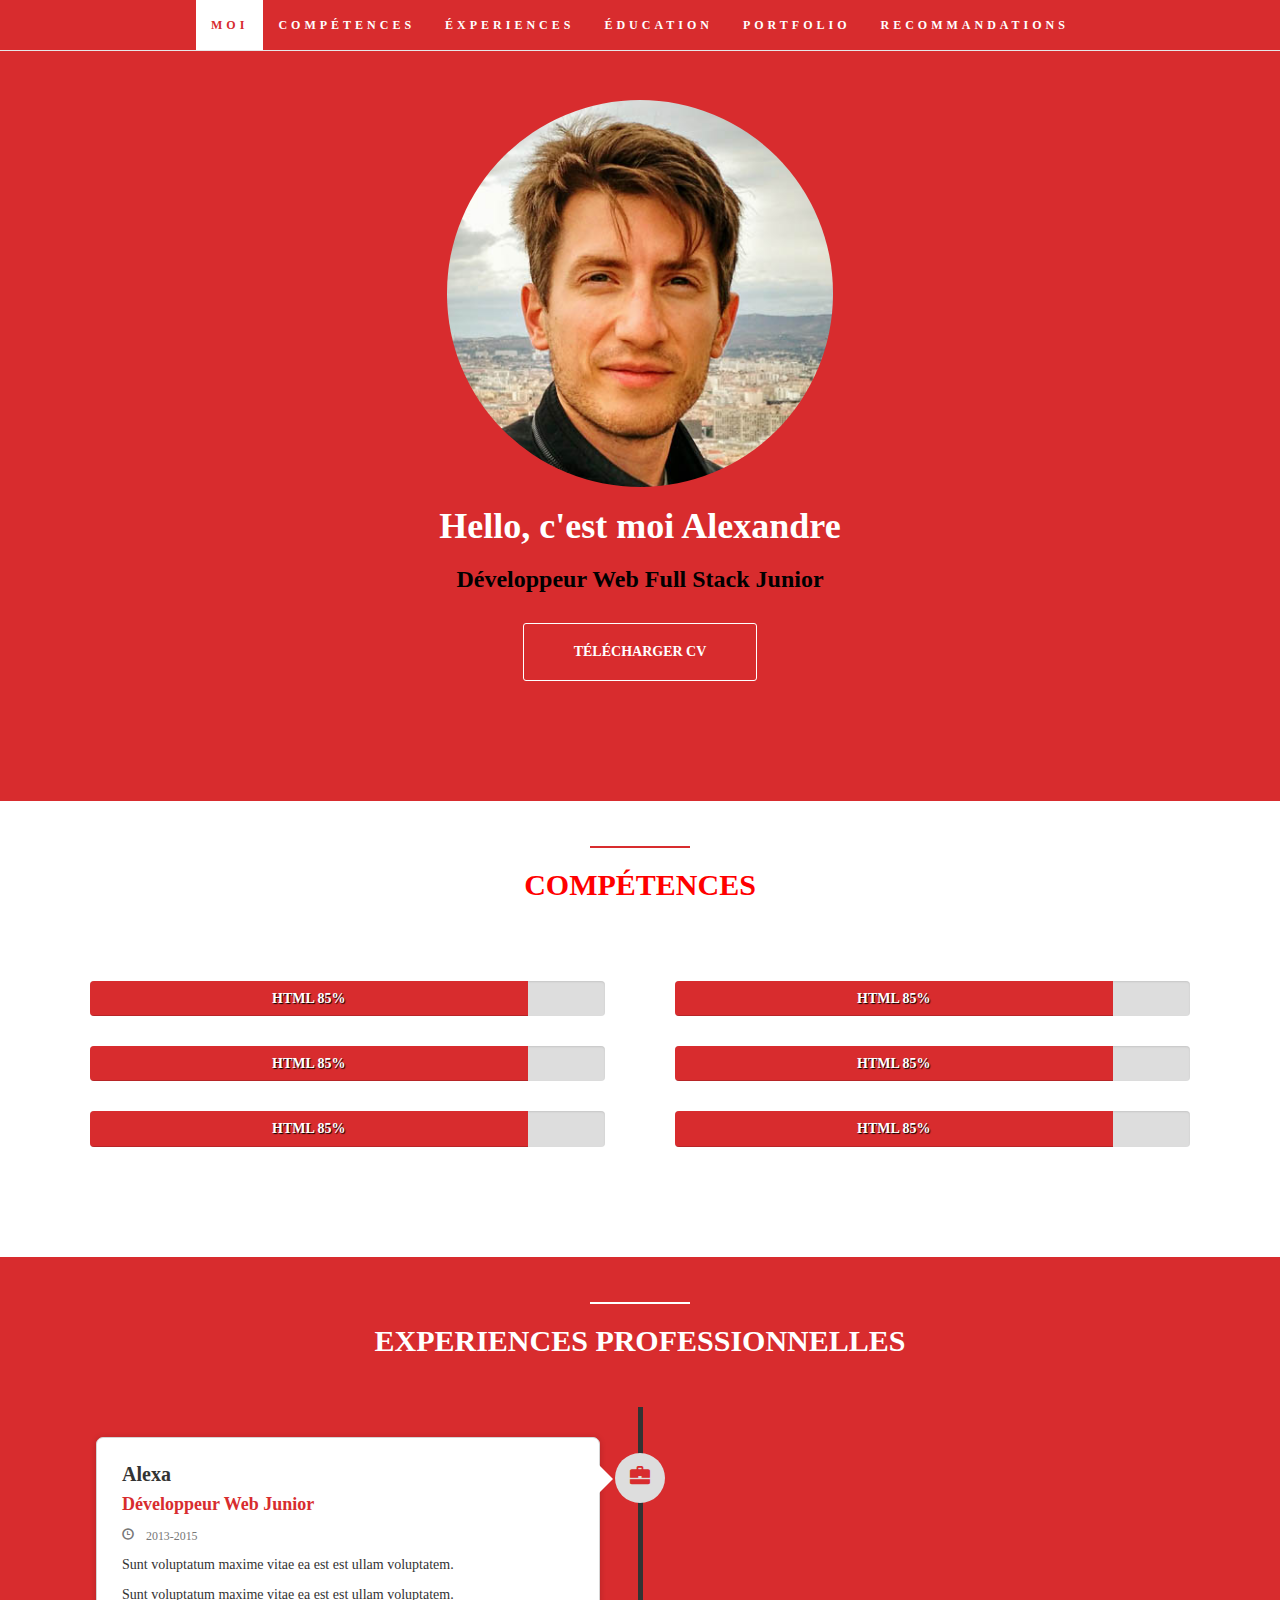
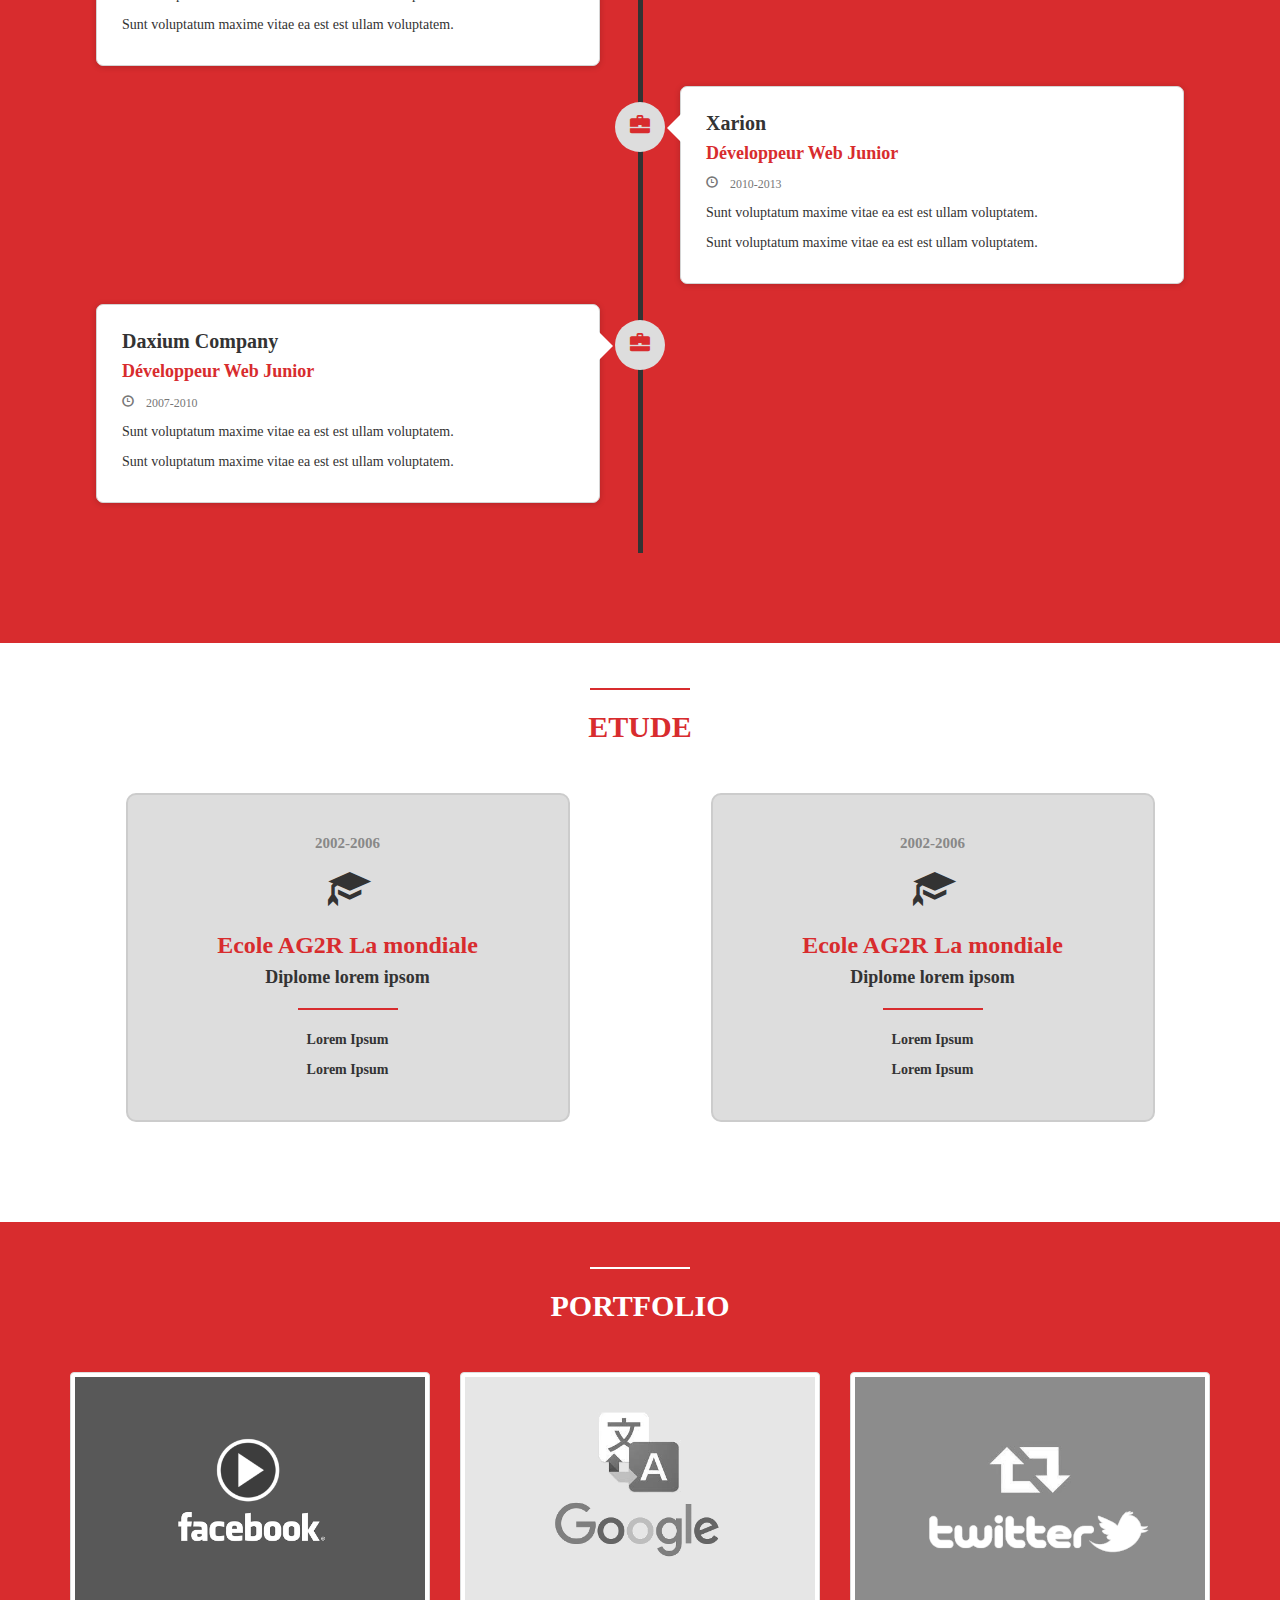
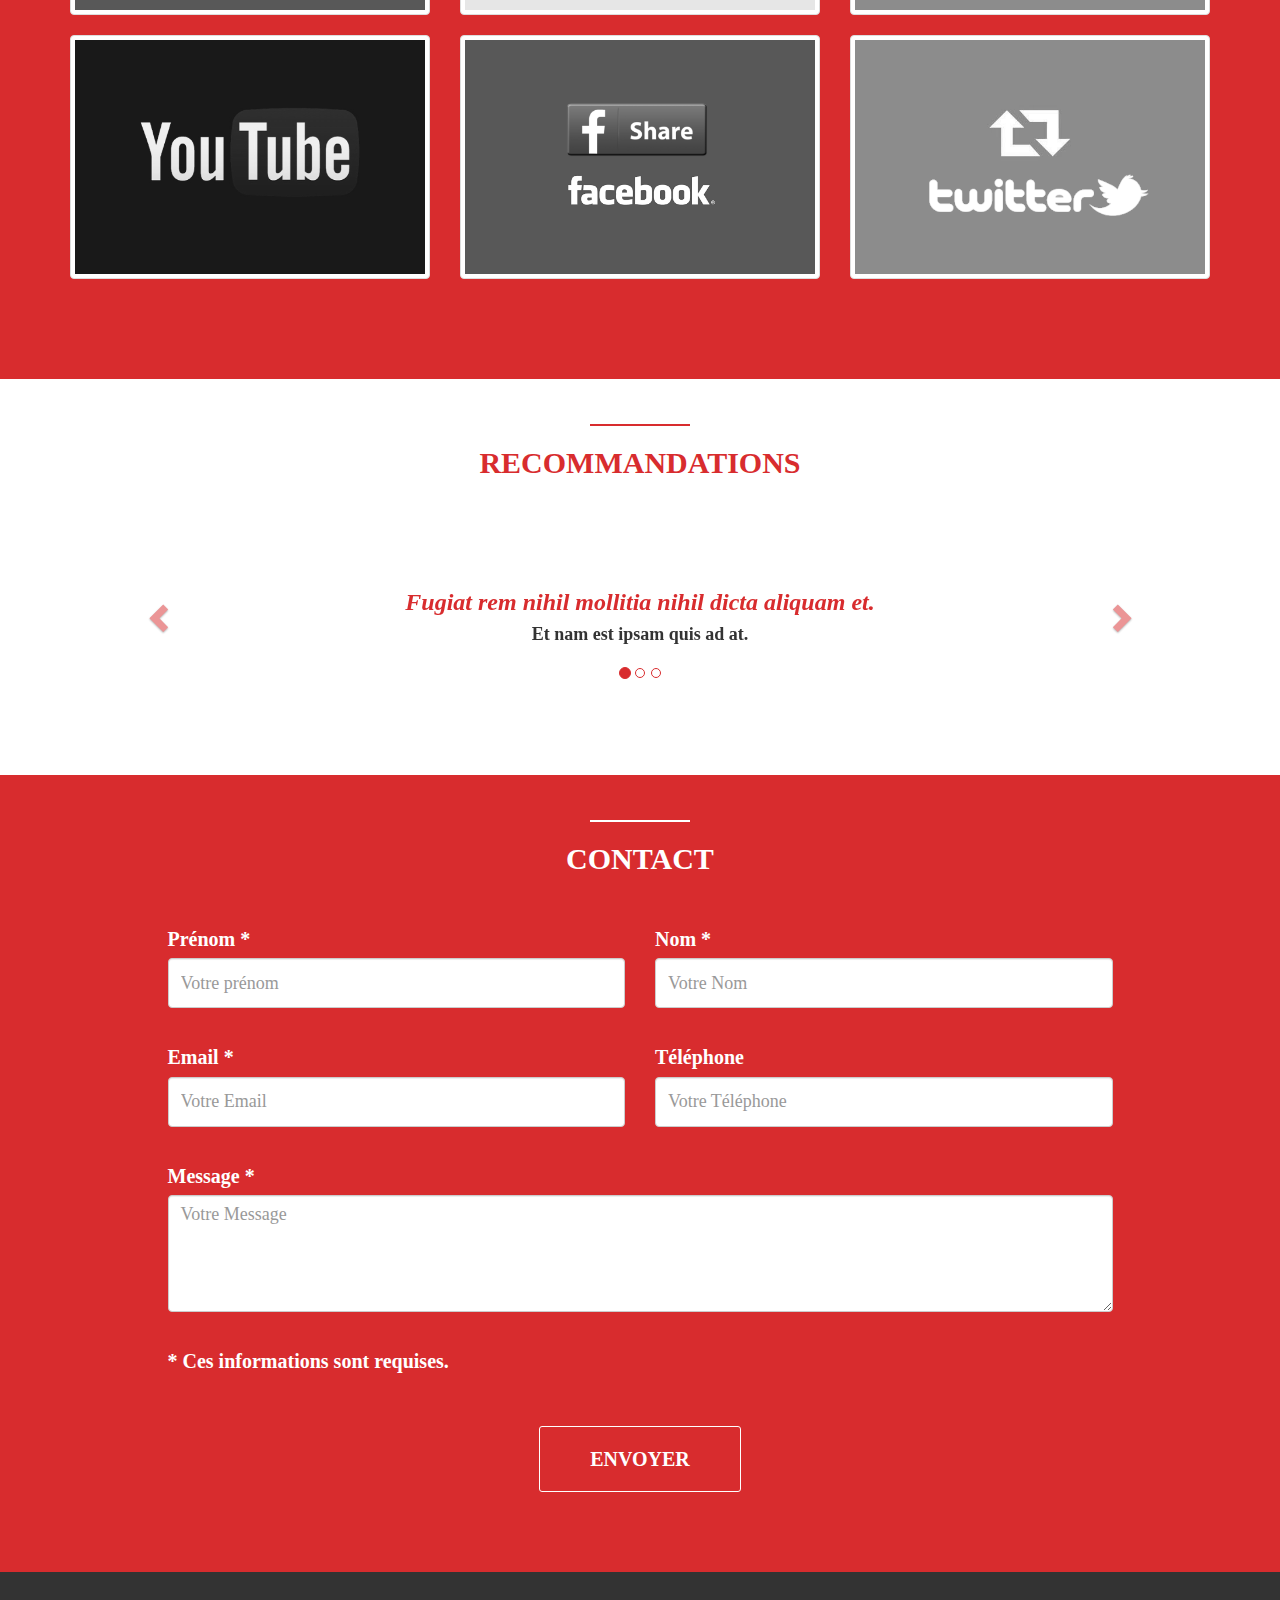
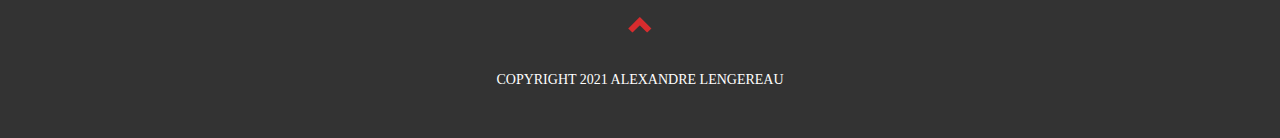
<file: BootstrapCV+PHPcontact/index.html>
<!DOCTYPE html>
<html lang="en">

<head>
    <meta charset="UTF-8">
    <meta http-equiv="X-UA-Compatible" content="IE=edge">
    <meta name="viewport" content="width=device-width, initial-scale=1.0">

    <link rel="stylesheet" href="https://maxcdn.bootstrapcdn.com/bootstrap/3.3.7/css/bootstrap.min.css">
    <script src="https://ajax.googleapis.com/ajax/libs/jquery/3.2.1/jquery.min.js"></script>
    <script src="https://maxcdn.bootstrapcdn.com/bootstrap/3.3.7/js/bootstrap.min.js"></script>
    <script src="js/script.js"></script>

    <link rel="stylesheet" href="css/style.css">
    <link rel="preconnect" href="https://fonts.gstatic.com">
    <link href="https://fonts.googleapis.com/css2?family=Lato&display=swap" rel="stylesheet">
    <title>CV Alexandre Lengereau</title>
</head>
<body data-spy="scroll" data-target=".navbar" data-offsert="60">
        <nav class="navbar navbar-default navbar-fixed-top">
            <div class="container">
                <div class="navbar-header">
                    <button class="navbar-toggle" type="button" data-toggle="collapse" data-target="#myNavbar">
                        <span class="icon-bar"></span>
                        <span class="icon-bar"></span>
                        <span class="icon-bar"></span>
                    </button>
                </div>
                <div class="collapse navbar-collapse" id="myNavbar">
                    <ul class="nav navbar-nav">
                        <li><a href="#about">Moi</a></li>
                        <li><a href="#skills">Compétences</a></li>
                        <li><a href="#experience">Éxperiences</a></li>
                        <li><a href="#education">Éducation</a></li>
                        <li><a href="#portfolio">Portfolio</a></li>
                        <li><a href="#recommandations">Recommandations</a></li>
                    </ul>
                </div>
            </div>
    </nav>


    <section id="about" class="container-fluid">
        <div class="col-xs-8 col-md-4 profile-picture"><img src="images/me.jpg" alt="Alexandre Lengereau"
                class="img-circle"></div>

        <div class="heading">
            <h1>Hello, c'est moi Alexandre</h1>
            <h3>Développeur Web Full Stack Junior</h3>
            <a href="docs/CV_Alexandre_Lengereau.pdf" class="button1">Télécharger CV</a>
        </div>
    </section>

    <section id="skills">
        <div class="red-divider"></div>
        <div class="heading">
            <h2>Compétences</h2>
        </div>
        <div class="container">
            <div class="row">
                <div class="col-md-6">
                    <div class="progress">
                        <div class="progress-bar" role="progressbar" aria-valuenow="85" aria-valuemin="0"
                            aria-valuemax="100" style="width:85%;">
                            <h5>HTML 85%</h5>
                        </div>
                    </div>
                    <div class="progress">
                        <div class="progress-bar" role="progressbar" aria-valuenow="85" aria-valuemin="0"
                            aria-valuemax="100" style="width:85%;">
                            <h5>HTML 85%</h5>
                        </div>
                    </div>
                    <div class="progress">
                        <div class="progress-bar" role="progressbar" aria-valuenow="85" aria-valuemin="0"
                            aria-valuemax="100" style="width:85%;">
                            <h5>HTML 85%</h5>
                        </div>
                    </div>
                </div>
                <div class="col-md-6">
                    <div class="progress">
                        <div class="progress-bar" role="progressbar" aria-valuenow="85" aria-valuemin="0"
                            aria-valuemax="100" style="width:85%;">
                            <h5>HTML 85%</h5>
                        </div>
                    </div>
                    <div class="progress">
                        <div class="progress-bar" role="progressbar" aria-valuenow="85" aria-valuemin="0"
                            aria-valuemax="100" style="width:85%;">
                            <h5>HTML 85%</h5>
                        </div>
                    </div>
                    <div class="progress">
                        <div class="progress-bar" role="progressbar" aria-valuenow="85" aria-valuemin="0"
                            aria-valuemax="100" style="width:85%;">
                            <h5>HTML 85%</h5>
                        </div>
                    </div>
                </div>
            </div>
    </section>

    <section id="experience">
        <div class="container">
            <div class="white-divider"></div>
            <div class="heading">
                <h2>Experiences Professionnelles</h2>
            </div>
            <ul class="timeline">
                <li>
                    <div class="timeline-badge"><span class="glyphicon glyphicon-briefcase"></span></div>

                    <div class="timeline-panel-container">
                        <div class="timeline-panel">
                            <div class="timeline-heading">
                                <h3>Alexa</h3>
                                <h4>Développeur Web Junior</h4>
                                <p class="text-muted"><small class="glyphicon glyphicon-time"> 2013-2015</small></p>
                            </div>
                            <div class="timeline-body">
                                <p>Sunt voluptatum maxime vitae ea est est ullam voluptatem.</p>
                                <p>Sunt voluptatum maxime vitae ea est est ullam voluptatem.</p>
                                <p>Sunt voluptatum maxime vitae ea est est ullam voluptatem.</p>
                            </div>
                        </div>
                    </div>
                </li>
                <li>
                    <div class="timeline-badge"><span class="glyphicon glyphicon-briefcase"></span></div>
                    <div class="timeline-panel-container-inverted">
                        <div class="timeline-panel">
                            <div class="timeline-heading">
                                <h3>Xarion</h3>
                                <h4>Développeur Web Junior</h4>
                                <p class="text-muted"><small class="glyphicon glyphicon-time"> 2010-2013</small></p>
                            </div>
                            <div class="timeline-body">
                                <p>Sunt voluptatum maxime vitae ea est est ullam voluptatem.</p>
                                <p>Sunt voluptatum maxime vitae ea est est ullam voluptatem.</p>
                            </div>
                        </div>
                    </div>
                </li>
                <li>
                    <div class="timeline-badge"><span class="glyphicon glyphicon-briefcase"></span></div>
                    <div class="timeline-panel-container">
                        <div class="timeline-panel">
                            <div class="timeline-heading">
                                <h3>Daxium Company</h3>
                                <h4>Développeur Web Junior</h4>
                                <p class="text-muted"><small class="glyphicon glyphicon-time"> 2007-2010</small></p>
                            </div>
                            <div class="timeline-body">
                                <p>Sunt voluptatum maxime vitae ea est est ullam voluptatem.</p>
                                <p>Sunt voluptatum maxime vitae ea est est ullam voluptatem.</p>
                            </div>
                        </div>
                    </div>
                </li>
            </ul>
        </div>
    </section>

    <section id="education">
        <div class="container">
            <div class="red-divider"></div>
            <div class="heading">
                <h2>Etude</h2>
            </div>
            <div class="row">
                <div class="col-sm-6">
                    <div class="education-block">
                        <h5>2002-2006</h5>
                        <span class="glyphicon glyphicon-education"></span>
                        <h3>Ecole AG2R La mondiale</h3>
                        <h4>Diplome lorem ipsom</h4>
                        <div class="red-divider"></div>
                        <p>Lorem Ipsum</p>
                        <p>Lorem Ipsum</p>
                    </div>
                </div>
                <div class="col-sm-6">
                    <div class="education-block">
                        <h5>2002-2006</h5>
                        <span class="glyphicon glyphicon-education"></span>
                        <h3>Ecole AG2R La mondiale</h3>
                        <h4>Diplome lorem ipsom</h4>
                        <div class="red-divider"></div>
                        <p>Lorem Ipsum</p>
                        <p>Lorem Ipsum</p>
                    </div>
                </div>
            </div>
        </div>
    </section>

    <section id="portfolio">
        <div class="container">
            <div class="white-divider"></div>
            <div class="heading">
            <h2>Portfolio</h2>
        </div>
        <div class="row">
            <div class="col-sm-4">
                <a href="" class="thumbnail" href="www.facebook.com" target="_blank"><img
                        src="images/facebook_video.png" alt=""></a>
            </div>
            <div class="col-sm-4">
                <a href="" class="thumbnail" href="www.facebook.com" target="_blank"><img
                        src="images/google_translate.png" alt=""></a>
            </div>
            <div class="col-sm-4">
                <a href="" class="thumbnail" href="www.facebook.com" target="_blank"><img
                        src="images/twitter_retweet.png" alt=""></a>
            </div>
        </div>
        <div class="row">
            <div class="col-sm-4">
                <a href="" class="thumbnail" href="www.facebook.com" target="_blank"><img src="images/youtube(1).png"
                        alt=""></a>
            </div>
            <div class="col-sm-4">
                <a href="" class="thumbnail" href="www.facebook.com" target="_blank"><img
                        src="images/facebook_share.png" alt=""></a>
            </div>
            <div class="col-sm-4">
                <a href="" class="thumbnail" href="www.facebook.com" target="_blank"><img
                        src="images/twitter_retweet.png" alt=""></a>
            </div>
        </div>
    </section>

    <section id="recommandations">
        <div class="container">
            <div class="red-divider"></div>
            <div class="heading">
                <h2>Recommandations</h2>
            </div>
            <div id="myCarousel" class="carousel slide text-center" data-ride="carousel">
                <ol class="carousel-indicators">
                    <li data-target="#myCarousel" data-slide-to="0" class="active"></li>
                    <li data-target="#myCarousel" data-slide-to="1"></li>
                    <li data-target="#myCarousel" data-slide-to="2"></li>
                </ol>
                <div class="carousel-inner" role="listbox">
                    <div class="item active">
                        <h3>Fugiat rem nihil mollitia nihil dicta aliquam et.</h3>
                        <h4>Et nam est ipsam quis ad at.</h4>
                    </div>
                    <div class="item">
                        <h3>Quia dolor quos qui.</h3>
                        <h4>Voluptatem debitis ut molestiae laudantium odit voluptatum et quas.</h4>
                    </div>
                    <div class="item">
                        <h3>Laudantium incidunt qui aliquam.</h3>
                        <h4>Voluptas ea recusandae impedit sed asperiores aut sunt velit non. Expedita quaerat impedit
                            facere. Et aut sequi sit consequuntur id.</h4>
                    </div>
                </div>
                <a class="left carousel-control" href="#myCarousel" data-slide="prev" role="button">
                    <span class="glyphicon glyphicon-chevron-left"></span>
                </a>
                <a class="right carousel-control" href="#myCarousel" data-slide="next" role="button">
                    <span class="glyphicon glyphicon-chevron-right"></span>
                </a>
            </div>
        </div>
    </section>

    <section id="contact">
        <div class="container">
            <div class="white-divider"></div>
            <div class="heading">
                <h2>Contact</h2>
            </div>
                
           <div class="row">
               <div class="col-lg-10 col-lg-offset-1">
                    <form id="contact-form" method="post" action="" role="form">
                        <div class="row">
                            <div class="col-md-6">
                                <label for="firstname">Prénom <span class="blue">*</label>
                                <input id="firstname" type="text" name="firstname" class="form-control" placeholder="Votre prénom">
                                <p class="comments"></p>
                            </div>
                            <div class="col-md-6">
                                <label for="name">Nom <span class="blue">*</label>
                                <input id="name" type="text" name="name" class="form-control" placeholder="Votre Nom">
                                <p class="comments"></p>
                            </div>
                            <div class="col-md-6">
                                <label for="email">Email <span class="blue">*</label>
                                <input id="email" type="text" name="email" class="form-control" placeholder="Votre Email">
                                <p class="comments"></p>
                            </div>
                            <div class="col-md-6">
                                <label for="phone">Téléphone</label>
                                <input id="phone" type="tel" name="phone" class="form-control" placeholder="Votre Téléphone">
                                <p class="comments"></p>
                            </div>
                            <div class="col-md-12">
                                <label for="message">Message <span class="blue">*</label>
                                <textarea id="message" name="message" class="form-control" placeholder="Votre Message" rows="4"></textarea>
                                <p class="comments"></p>
                            </div>
                            <div class="col-md-12">
                                <p class="blue"><strong>* Ces informations sont requises.</strong></p>
                            </div>
                            <div class="col-md-12">
                                <input type="submit" class="button1" value="Envoyer">
                            </div>    
                        </div>
                    </form>
                </div>
           </div>
        </div>
    </section>

    <footer class="text-center">
        <a href="#about">
            <span class="glyphicon glyphicon-chevron-up"></span>
        </a>
        <h5>COPYRIGHT 2021 ALEXANDRE LENGEREAU</h5>
    </footer>
</body>

</html>
</file>
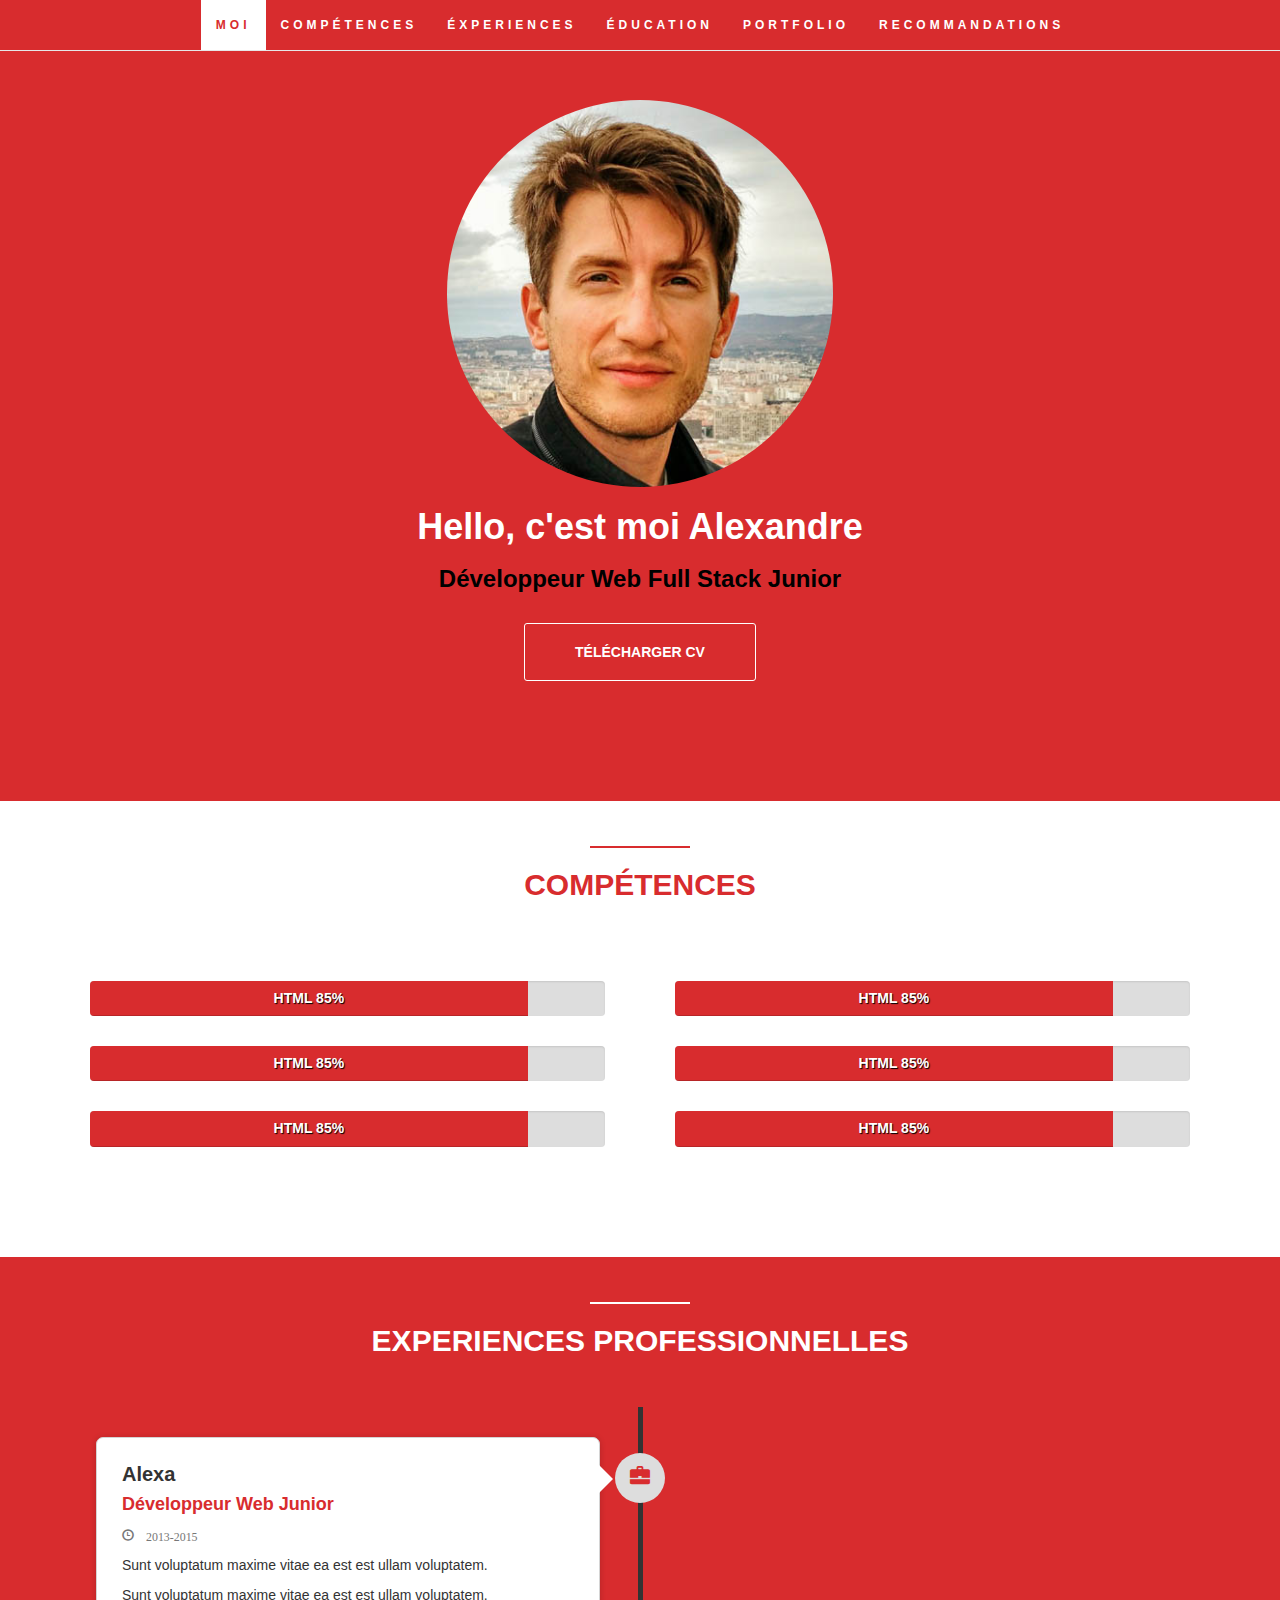
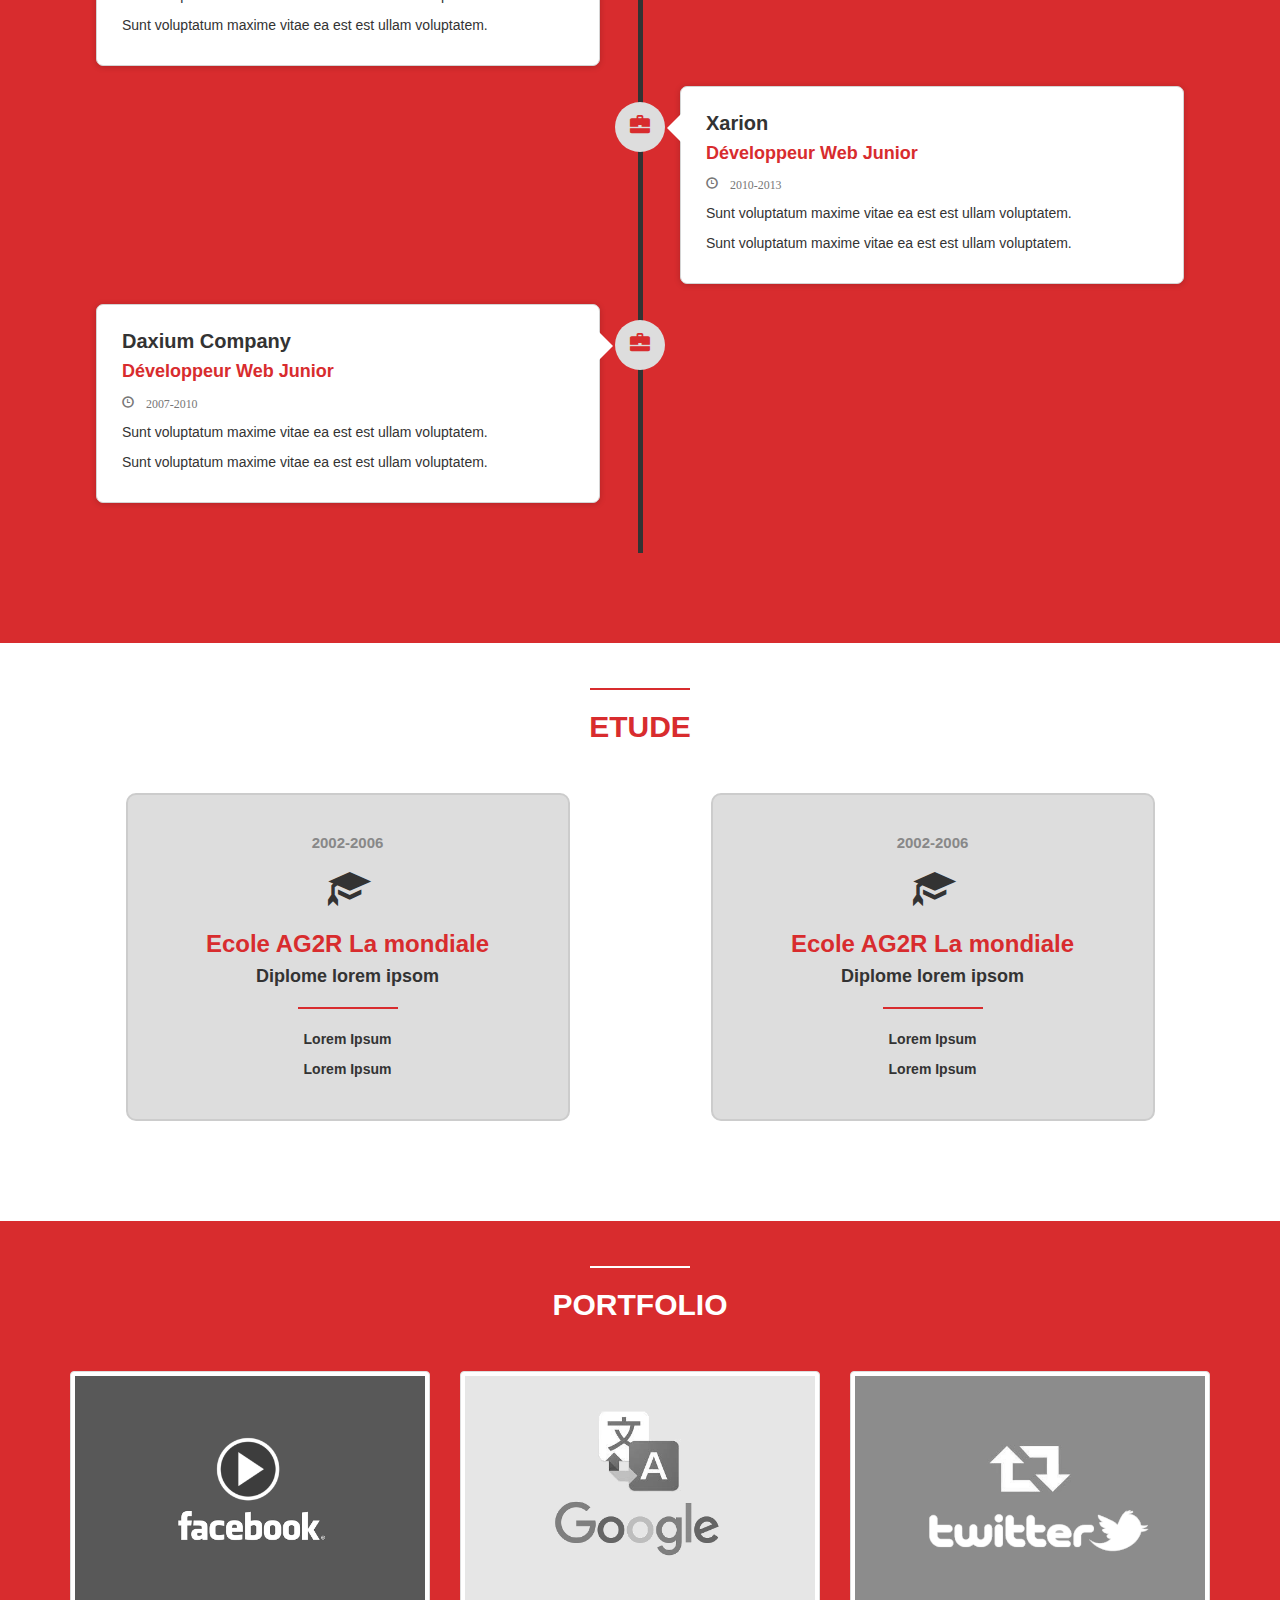
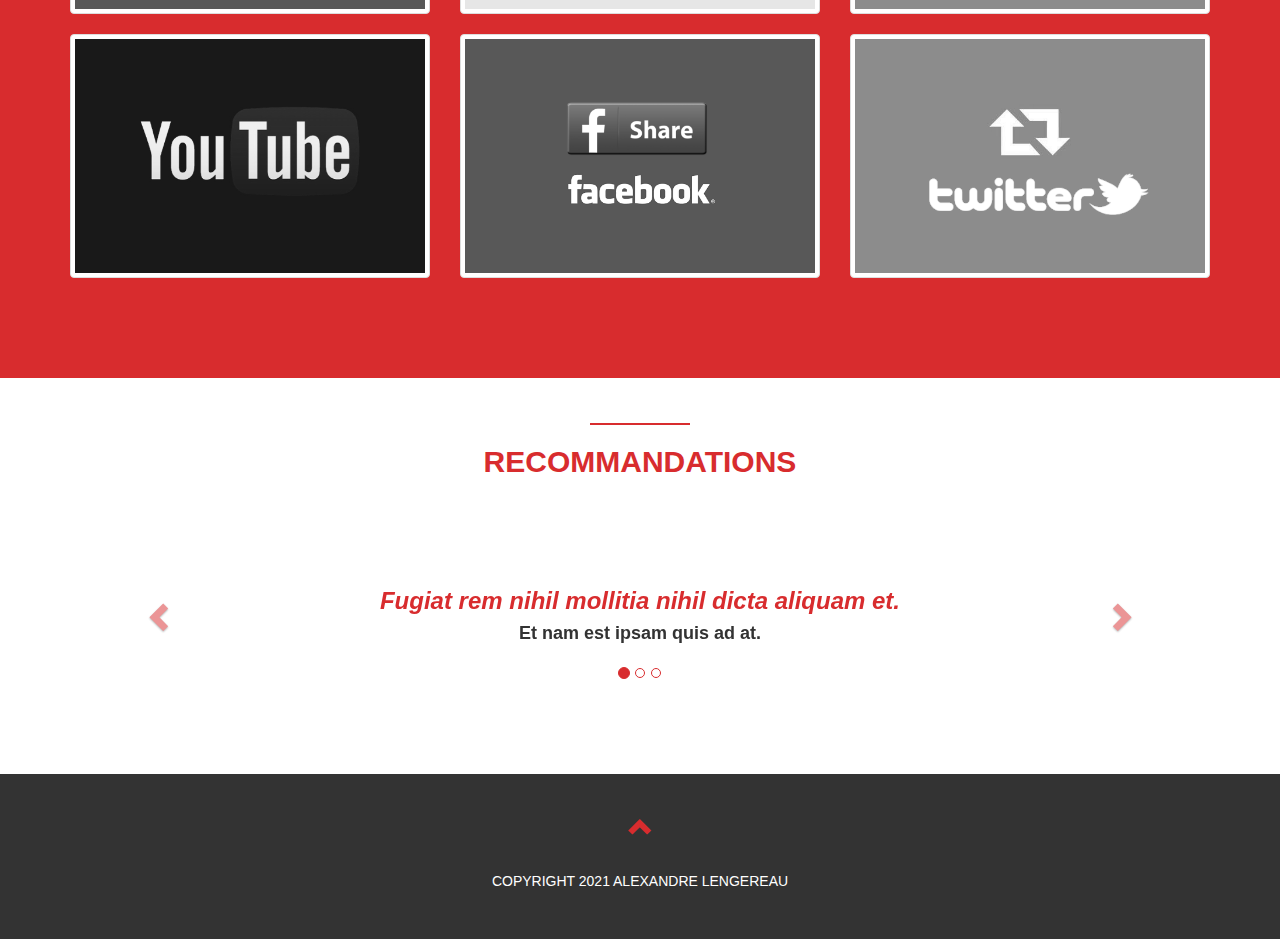
<file: BootstrapCV/index.html>
<!DOCTYPE html>
<html lang="en">

<head>
    <meta charset="UTF-8">
    <meta http-equiv="X-UA-Compatible" content="IE=edge">
    <meta name="viewport" content="width=device-width, initial-scale=1.0">

    <link rel="stylesheet" href="https://maxcdn.bootstrapcdn.com/bootstrap/3.3.7/css/bootstrap.min.css">
    <script src="https://ajax.googleapis.com/ajax/libs/jquery/3.2.1/jquery.min.js"></script>
    <script src="https://maxcdn.bootstrapcdn.com/bootstrap/3.3.7/js/bootstrap.min.js"></script>
    <script src="js/script.js"></script>

    <link rel="stylesheet" href="css/style.css">
    <link rel="preconnect" href="https://fonts.gstatic.com">
    <link href="https://fonts.googleapis.com/css2?family=Lato&display=swap" rel="stylesheet">
    <title>CV Alexandre Lengereau</title>
</head>
<body data-spy="scroll" data-target=".navbar" data-offsert="60">
        <nav class="navbar navbar-default navbar-fixed-top">
            <div class="container">
                <div class="navbar-header">
                    <button class="navbar-toggle" type="button" data-toggle="collapse" data-target="#myNavbar">
                        <span class="icon-bar"></span>
                        <span class="icon-bar"></span>
                        <span class="icon-bar"></span>
                    </button>
                </div>
                <div class="collapse navbar-collapse" id="myNavbar">
                    <ul class="nav navbar-nav">
                        <li><a href="#about">Moi</a></li>
                        <li><a href="#skills">Compétences</a></li>
                        <li><a href="#experience">Éxperiences</a></li>
                        <li><a href="#education">Éducation</a></li>
                        <li><a href="#portfolio">Portfolio</a></li>
                        <li><a href="#recommandations">Recommandations</a></li>
                    </ul>
                </div>
            </div>
    </nav>


    <section id="about" class="container-fluid">
        <div class="col-xs-8 col-md-4 profile-picture"><img src="images/me.jpg" alt="Alexandre Lengereau"
                class="img-circle"></div>

        <div class="heading">
            <h1>Hello, c'est moi Alexandre</h1>
            <h3>Développeur Web Full Stack Junior</h3>
            <a href="docs/CV_Alexandre_Lengereau.pdf" class="button1">Télécharger CV</a>
        </div>
    </section>

    <section id="skills">
        <div class="red-divider"></div>
        <div class="heading">
            <h2>Compétences</h2>
        </div>
        <div class="container">
            <div class="row">
                <div class="col-md-6">
                    <div class="progress">
                        <div class="progress-bar" role="progressbar" aria-valuenow="85" aria-valuemin="0"
                            aria-valuemax="100" style="width:85%;">
                            <h5>HTML 85%</h5>
                        </div>
                    </div>
                    <div class="progress">
                        <div class="progress-bar" role="progressbar" aria-valuenow="85" aria-valuemin="0"
                            aria-valuemax="100" style="width:85%;">
                            <h5>HTML 85%</h5>
                        </div>
                    </div>
                    <div class="progress">
                        <div class="progress-bar" role="progressbar" aria-valuenow="85" aria-valuemin="0"
                            aria-valuemax="100" style="width:85%;">
                            <h5>HTML 85%</h5>
                        </div>
                    </div>
                </div>
                <div class="col-md-6">
                    <div class="progress">
                        <div class="progress-bar" role="progressbar" aria-valuenow="85" aria-valuemin="0"
                            aria-valuemax="100" style="width:85%;">
                            <h5>HTML 85%</h5>
                        </div>
                    </div>
                    <div class="progress">
                        <div class="progress-bar" role="progressbar" aria-valuenow="85" aria-valuemin="0"
                            aria-valuemax="100" style="width:85%;">
                            <h5>HTML 85%</h5>
                        </div>
                    </div>
                    <div class="progress">
                        <div class="progress-bar" role="progressbar" aria-valuenow="85" aria-valuemin="0"
                            aria-valuemax="100" style="width:85%;">
                            <h5>HTML 85%</h5>
                        </div>
                    </div>
                </div>
            </div>
    </section>

    <section id="experience">
        <div class="container">
            <div class="white-divider"></div>
            <div class="heading">
                <h2>Experiences Professionnelles</h2>
            </div>
            <ul class="timeline">
                <li>
                    <div class="timeline-badge"><span class="glyphicon glyphicon-briefcase"></span></div>

                    <div class="timeline-panel-container">
                        <div class="timeline-panel">
                            <div class="timeline-heading">
                                <h3>Alexa</h3>
                                <h4>Développeur Web Junior</h4>
                                <p class="text-muted"><small class="glyphicon glyphicon-time"> 2013-2015</small></p>
                            </div>
                            <div class="timeline-body">
                                <p>Sunt voluptatum maxime vitae ea est est ullam voluptatem.</p>
                                <p>Sunt voluptatum maxime vitae ea est est ullam voluptatem.</p>
                                <p>Sunt voluptatum maxime vitae ea est est ullam voluptatem.</p>
                            </div>
                        </div>
                    </div>
                </li>
                <li>
                    <div class="timeline-badge"><span class="glyphicon glyphicon-briefcase"></span></div>
                    <div class="timeline-panel-container-inverted">
                        <div class="timeline-panel">
                            <div class="timeline-heading">
                                <h3>Xarion</h3>
                                <h4>Développeur Web Junior</h4>
                                <p class="text-muted"><small class="glyphicon glyphicon-time"> 2010-2013</small></p>
                            </div>
                            <div class="timeline-body">
                                <p>Sunt voluptatum maxime vitae ea est est ullam voluptatem.</p>
                                <p>Sunt voluptatum maxime vitae ea est est ullam voluptatem.</p>
                            </div>
                        </div>
                    </div>
                </li>
                <li>
                    <div class="timeline-badge"><span class="glyphicon glyphicon-briefcase"></span></div>
                    <div class="timeline-panel-container">
                        <div class="timeline-panel">
                            <div class="timeline-heading">
                                <h3>Daxium Company</h3>
                                <h4>Développeur Web Junior</h4>
                                <p class="text-muted"><small class="glyphicon glyphicon-time"> 2007-2010</small></p>
                            </div>
                            <div class="timeline-body">
                                <p>Sunt voluptatum maxime vitae ea est est ullam voluptatem.</p>
                                <p>Sunt voluptatum maxime vitae ea est est ullam voluptatem.</p>
                            </div>
                        </div>
                    </div>
                </li>
            </ul>
        </div>
    </section>

    <section id="education">
        <div class="container">
            <div class="red-divider"></div>
            <div class="heading">
                <h2>Etude</h2>
            </div>
            <div class="row">
                <div class="col-sm-6">
                    <div class="education-block">
                        <h5>2002-2006</h5>
                        <span class="glyphicon glyphicon-education"></span>
                        <h3>Ecole AG2R La mondiale</h3>
                        <h4>Diplome lorem ipsom</h4>
                        <div class="red-divider"></div>
                        <p>Lorem Ipsum</p>
                        <p>Lorem Ipsum</p>
                    </div>
                </div>
                <div class="col-sm-6">
                    <div class="education-block">
                        <h5>2002-2006</h5>
                        <span class="glyphicon glyphicon-education"></span>
                        <h3>Ecole AG2R La mondiale</h3>
                        <h4>Diplome lorem ipsom</h4>
                        <div class="red-divider"></div>
                        <p>Lorem Ipsum</p>
                        <p>Lorem Ipsum</p>
                    </div>
                </div>
            </div>
        </div>
    </section>

    <section id="portfolio">
        <div class="container">
            <div class="white-divider"></div>
            <div class="heading">
            <h2>Portfolio</h2>
        </div>
        <div class="row">
            <div class="col-sm-4">
                <a href="" class="thumbnail" href="www.facebook.com" target="_blank"><img
                        src="images/facebook_video.png" alt=""></a>
            </div>
            <div class="col-sm-4">
                <a href="" class="thumbnail" href="www.facebook.com" target="_blank"><img
                        src="images/google_translate.png" alt=""></a>
            </div>
            <div class="col-sm-4">
                <a href="" class="thumbnail" href="www.facebook.com" target="_blank"><img
                        src="images/twitter_retweet.png" alt=""></a>
            </div>
        </div>
        <div class="row">
            <div class="col-sm-4">
                <a href="" class="thumbnail" href="www.facebook.com" target="_blank"><img src="images/youtube(1).png"
                        alt=""></a>
            </div>
            <div class="col-sm-4">
                <a href="" class="thumbnail" href="www.facebook.com" target="_blank"><img
                        src="images/facebook_share.png" alt=""></a>
            </div>
            <div class="col-sm-4">
                <a href="" class="thumbnail" href="www.facebook.com" target="_blank"><img
                        src="images/twitter_retweet.png" alt=""></a>
            </div>
        </div>
    </section>

    <section id="recommandations">
        <div class="container">
            <div class="red-divider"></div>
            <div class="heading">
                <h2>Recommandations</h2>
            </div>
            <div id="myCarousel" class="carousel slide text-center" data-ride="carousel">
                <ol class="carousel-indicators">
                    <li data-target="#myCarousel" data-slide-to="0" class="active"></li>
                    <li data-target="#myCarousel" data-slide-to="1"></li>
                    <li data-target="#myCarousel" data-slide-to="2"></li>
                </ol>
                <div class="carousel-inner" role="listbox">
                    <div class="item active">
                        <h3>Fugiat rem nihil mollitia nihil dicta aliquam et.</h3>
                        <h4>Et nam est ipsam quis ad at.</h4>
                    </div>
                    <div class="item">
                        <h3>Quia dolor quos qui.</h3>
                        <h4>Voluptatem debitis ut molestiae laudantium odit voluptatum et quas.</h4>
                    </div>
                    <div class="item">
                        <h3>Laudantium incidunt qui aliquam.</h3>
                        <h4>Voluptas ea recusandae impedit sed asperiores aut sunt velit non. Expedita quaerat impedit
                            facere. Et aut sequi sit consequuntur id.</h4>
                    </div>
                </div>
                <a class="left carousel-control" href="#myCarousel" data-slide="prev" role="button">
                    <span class="glyphicon glyphicon-chevron-left"></span>
                </a>
                <a class="right carousel-control" href="#myCarousel" data-slide="next" role="button">
                    <span class="glyphicon glyphicon-chevron-right"></span>
                </a>
            </div>
        </div>
    </section>

    <footer class="text-center">
        <a href="#about">
            <span class="glyphicon glyphicon-chevron-up"></span>
        </a>
        <h5>COPYRIGHT 2021 ALEXANDRE LENGEREAU</h5>
    </footer>
</body>

</html>
</file>
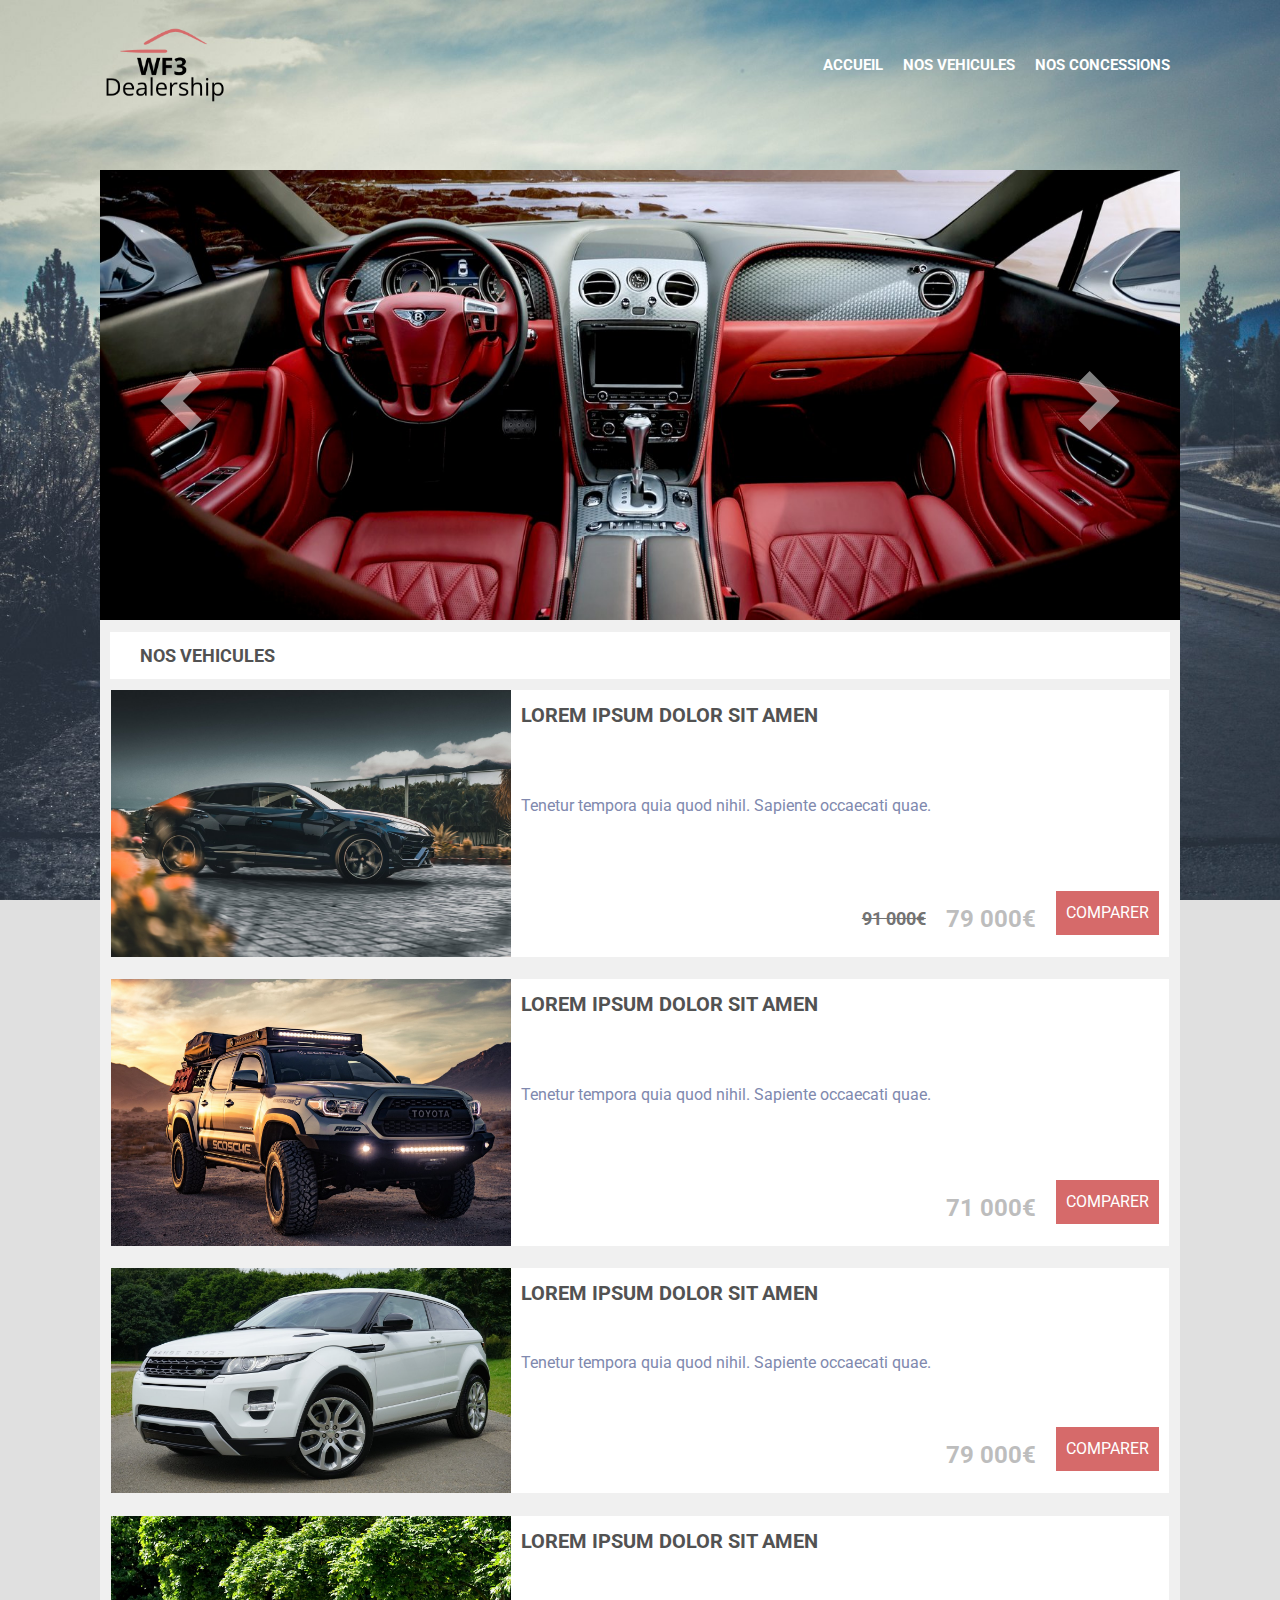
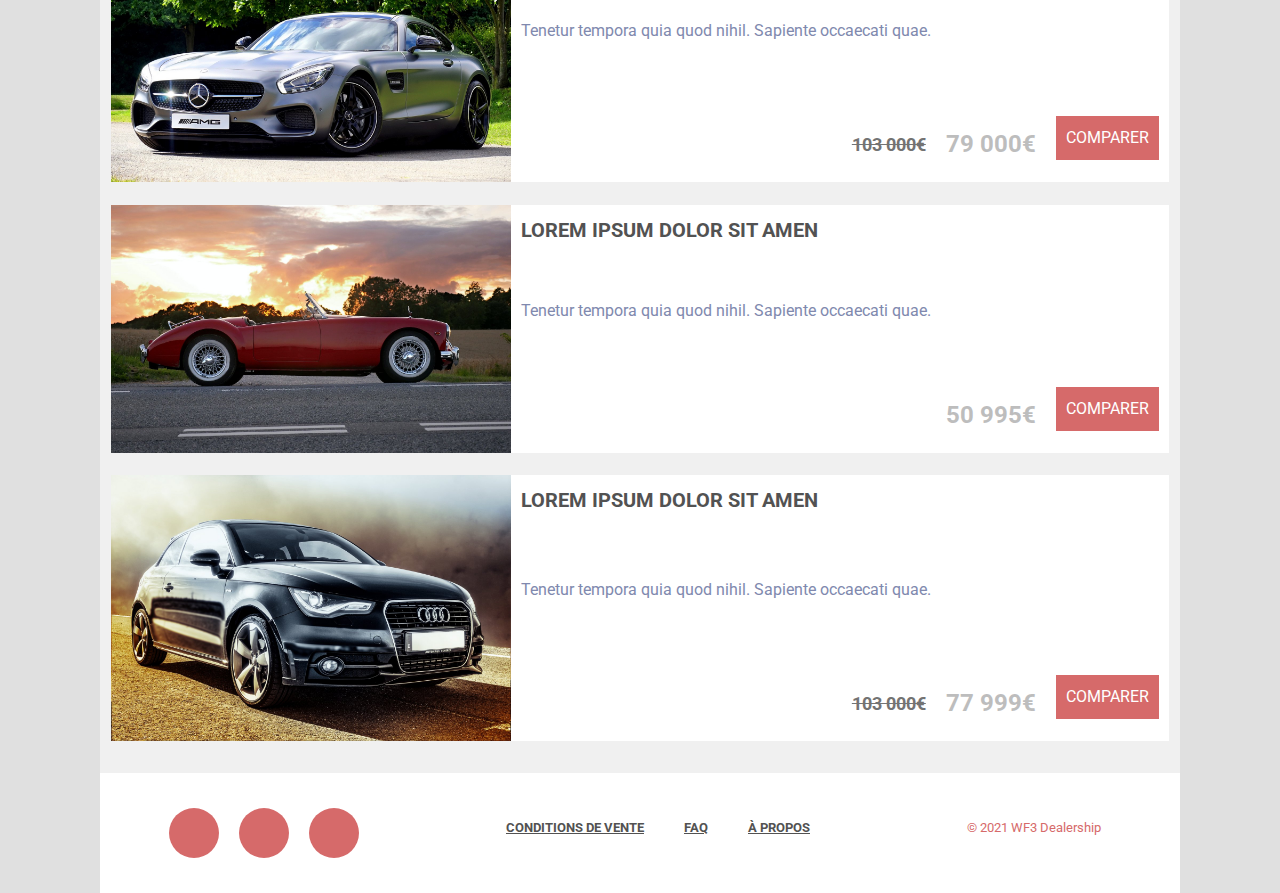
<file: Evaluation 4h FRONT intégration accueil voiture/index.html>
<!DOCTYPE html>
<html lang="en">

<head>
    <meta charset="UTF-8">
    <meta name="viewport" content="width=device-width, initial-scale=1.0">
    <title>Document</title>

    <!-- Favicon -->
    <link rel="icon" href="/images/ui/favicon.png" />

    <!-- CSS -->
    <link rel="stylesheet" href="css/main.css">
    <link rel="stylesheet" href="css/reset.css">

    <!-- FONT AWSOME -->
    <link rel="stylesheet" href="https://pro.fontawesome.com/releases/v5.10.0/css/all.css"
        integrity="sha384-AYmEC3Yw5cVb3ZcuHtOA93w35dYTsvhLPVnYs9eStHfGJvOvKxVfELGroGkvsg+p" crossorigin="anonymous" />
    <link
        href="https://fonts.googleapis.com/css2?family=Roboto:ital,wght@0,300;0,400;0,500;0,700;0,900;1,300;1,400;1,500;1,700;1,900&display=swap"
        rel="stylesheet">

    <!-- JS -->
    <!-- Bootstrap CSS -->
    <link rel="stylesheet" href="https://stackpath.bootstrapcdn.com/bootstrap/4.3.1/css/bootstrap.min.css"
        integrity="sha384-ggOyR0iXCbMQv3Xipma34MD+dH/1fQ784/j6cY/iJTQUOhcWr7x9JvoRxT2MZw1T" crossorigin="anonymous">

    <!-- Optional JavaScript -->
    <script src="https://code.jquery.com/jquery-3.3.1.slim.min.js"
        integrity="sha384-q8i/X+965DzO0rT7abK41JStQIAqVgRVzpbzo5smXKp4YfRvH+8abtTE1Pi6jizo" crossorigin="anonymous">
    </script>
    <script src="https://cdnjs.cloudflare.com/ajax/libs/popper.js/1.14.7/umd/popper.min.js"
        integrity="sha384-UO2eT0CpHqdSJQ6hJty5KVphtPhzWj9WO1clHTMGa3JDZwrnQq4sF86dIHNDz0W1" crossorigin="anonymous">
    </script>
    <script src="https://stackpath.bootstrapcdn.com/bootstrap/4.3.1/js/bootstrap.min.js"
        integrity="sha384-JjSmVgyd0p3pXB1rRibZUAYoIIy6OrQ6VrjIEaFf/nJGzIxFDsf4x0xIM+B07jRM" crossorigin="anonymous">
    </script>

    <script src="script/script.js"></script>
</head>

<body>
    <nav>
        <div class="header--top">
            <div class="logo"><img src="images/ui/brand-logo.png" alt="logo" /></div>
            <div class="menu-centre">
                <a class="link-menu" href="#"> ACCUEIL</a>
                <a class="link-menu" href="#"> NOS VEHICULES</a>
                <a class="link-menu" href="#"> NOS CONCESSIONS</a>
            </div>
        </div>
    </nav>



    <div class="main">

        <!-- SLIDER -->

        <!--  V2 BOOTSTRAP -->

        <div class="container--slider">
            <div class="banner--flexbox">
                <div id="carouselExampleIndicators" class="carousel slide" data-ride="carousel">
                    <div class="carousel-inner" role="listbox">
                        <div class="carousel-item active">
                            <img class="banner--center" src="images/ui/banner-slider/1.jpg"
                                data-src="holder.js/900x400?theme=social" alt="First slide">
                        </div>
                        <div class="carousel-item">
                            <img class="banner--center" src="images/ui/banner-slider/2.jpg"
                                data-src="holder.js/900x400?theme=industrial" alt="Second slide">
                        </div>
                        <div class="carousel-item">
                            <img class="banner--center" src="images/ui/banner-slider/3.jpg"
                                data-src="holder.js/900x400?theme=industrial" alt="Second slide">
                        </div>
                    </div>
                    <a class="carousel-control-prev" href="#carouselExampleIndicators" role="button" data-slide="prev">
                        <span class="carousel-control-prev-icon carousel-control-icon" aria-hidden="true"></span>
                        <span class="sr-only">Previous</span>
                    </a>
                    <a class="carousel-control-next" href="#carouselExampleIndicators" role="button" data-slide="next">
                        <span class="carousel-control-next-icon carousel-control-icon" aria-hidden="true"></span>
                        <span class="sr-only">Next</span>
                    </a>
                </div>
            </div>
        </div>

        <!-- TITRE -->

        <div class="liste--produit--background">
            <span class="liste--produit">NOS VEHICULES</span>
        </div>

        <div class="grid--product">
            <div class="product--content">
                <!-- IMAGE 1 -->

                <div class="child--product--content">
                    <img class="product--images" src="images/products/1.jpg" alt="4x4">
                    <div class="title_and_description">
                        <div class="title--product--content">LOREM IPSUM DOLOR SIT AMEN</div>
                        <div class="description--product--content">Tenetur tempora quia quod nihil. Sapiente occaecati
                            quae.
                        </div>
                        <div class="price__and__basket">
                            <div class="price__strike"><s>91 000€</s></div>
                            <div class="price"> 79 000€</div>
                            <a href="#">
                                <div class="add--basket"><i class="fas fa-plus"></i> COMPARER</div>
                            </a>
                        </div>
                    </div>
                </div>
                <!-- IMAGE 2 -->
                <div class="child--product--content">
                    <img class="product--images" src="images/products/2.jpg" alt="4x4">
                    <div class="title_and_description">
                        <div class="title--product--content">LOREM IPSUM DOLOR SIT AMEN</div>
                        <div class="description--product--content">Tenetur tempora quia quod nihil. Sapiente occaecati
                            quae.
                        </div>
                        <div class="price__and__basket">
                            <div class="price">71 000€</div>
                            <a href="#">
                                <div class="add--basket"><i class="fas fa-plus"></i> COMPARER</div>
                            </a>
                        </div>
                    </div>
                </div>
                <!-- IMAGE 3 -->
                <div class="child--product--content">
                    <img class="product--images" src="images/products/3.jpg" alt="4x4">
                    <div class="title_and_description">
                        <div class="title--product--content">LOREM IPSUM DOLOR SIT AMEN</div>
                        <div class="description--product--content">Tenetur tempora quia quod nihil. Sapiente occaecati
                            quae.
                        </div>
                        <div class="price__and__basket">
                            <div class="price">79 000€</div>
                            <a href="#">
                                <div class="add--basket"><i class="fas fa-plus"></i> COMPARER</div>
                            </a>
                        </div>
                    </div>
                </div>
                <!-- IMAGE 4 -->
                <div class="child--product--content">
                    <img class="product--images" src="images/products/4.jpg" alt="4x4">
                    <div class="title_and_description">
                        <div class="title--product--content">LOREM IPSUM DOLOR SIT AMEN</div>
                        <div class="description--product--content">Tenetur tempora quia quod nihil. Sapiente occaecati
                            quae.
                        </div>
                        <div class="price__and__basket">
                            <div class="price__strike"><s>103 000€</s></div>
                            <div class="price">79 000€</div>
                            <a href="#">
                                <div class="add--basket"><i class="fas fa-plus"></i> COMPARER</div>
                            </a>
                        </div>
                    </div>
                </div>
                <!-- IMAGE 5 -->
                <div class="child--product--content">
                    <img class="product--images" src="images/products/5.jpg" alt="4x4">
                    <div class="title_and_description">
                        <div class="title--product--content">LOREM IPSUM DOLOR SIT AMEN</div>
                        <div class="description--product--content">Tenetur tempora quia quod nihil. Sapiente occaecati
                            quae.
                        </div>
                        <div class="price__and__basket">
                            <div class="price">50 995€</div>
                            <a href="#">
                                <div class="add--basket"><i class="fas fa-plus"></i> COMPARER</div>
                            </a>
                        </div>
                    </div>
                </div>
                <!-- IMAGE 6 -->
                <div class="child--product--content">
                    <img class="product--images" src="images/products/6.jpg" alt="4x4">
                    <div class="title_and_description">
                        <div class="title--product--content">LOREM IPSUM DOLOR SIT AMEN</div>
                        <div class="description--product--content">Tenetur tempora quia quod nihil. Sapiente occaecati
                            quae.
                        </div>
                        <div class="price__and__basket">
                            <div class="price__strike"><s>103 000€</s></div>
                            <div class="price">77 999€</div>
                            <a href="#">
                                <div class="add--basket"><i class="fas fa-plus"></i> COMPARER</div>
                            </a>
                        </div>
                    </div>
                </div>
                <!-- FIN IMAGE  -->

            </div>
        </div>
    </div>

    <footer>
        <div class="footer1">
            <div class="footer--icon">
                <a href="#">
                    <div class="footer--icon--icon"><i class="fab fa-facebook"></i></div>
                </a>
                <a href="#">
                    <div class="footer--icon--icon"><i class="fab fa-instagram"></i></div>
                </a>
                <a href="#">
                    <div class="footer--icon--icon"><i class="fab fa-twitter"></i></div>
                </a>
            </div>

            <div class="footer--link">
                <a href="#">
                    <div class="footer--link--footer">CONDITIONS DE VENTE</div>
                </a>
                <a href="#">
                    <div class="footer--link--footer">FAQ</div>
                </a>
                <a href="#">
                    <div class="footer--link--footer">À PROPOS</div>
                </a>
            </div>

            <div class="footer--copyright">© 2021 WF3 Dealership</div>
        </div>
    </footer>

</body>

</html>
</file>
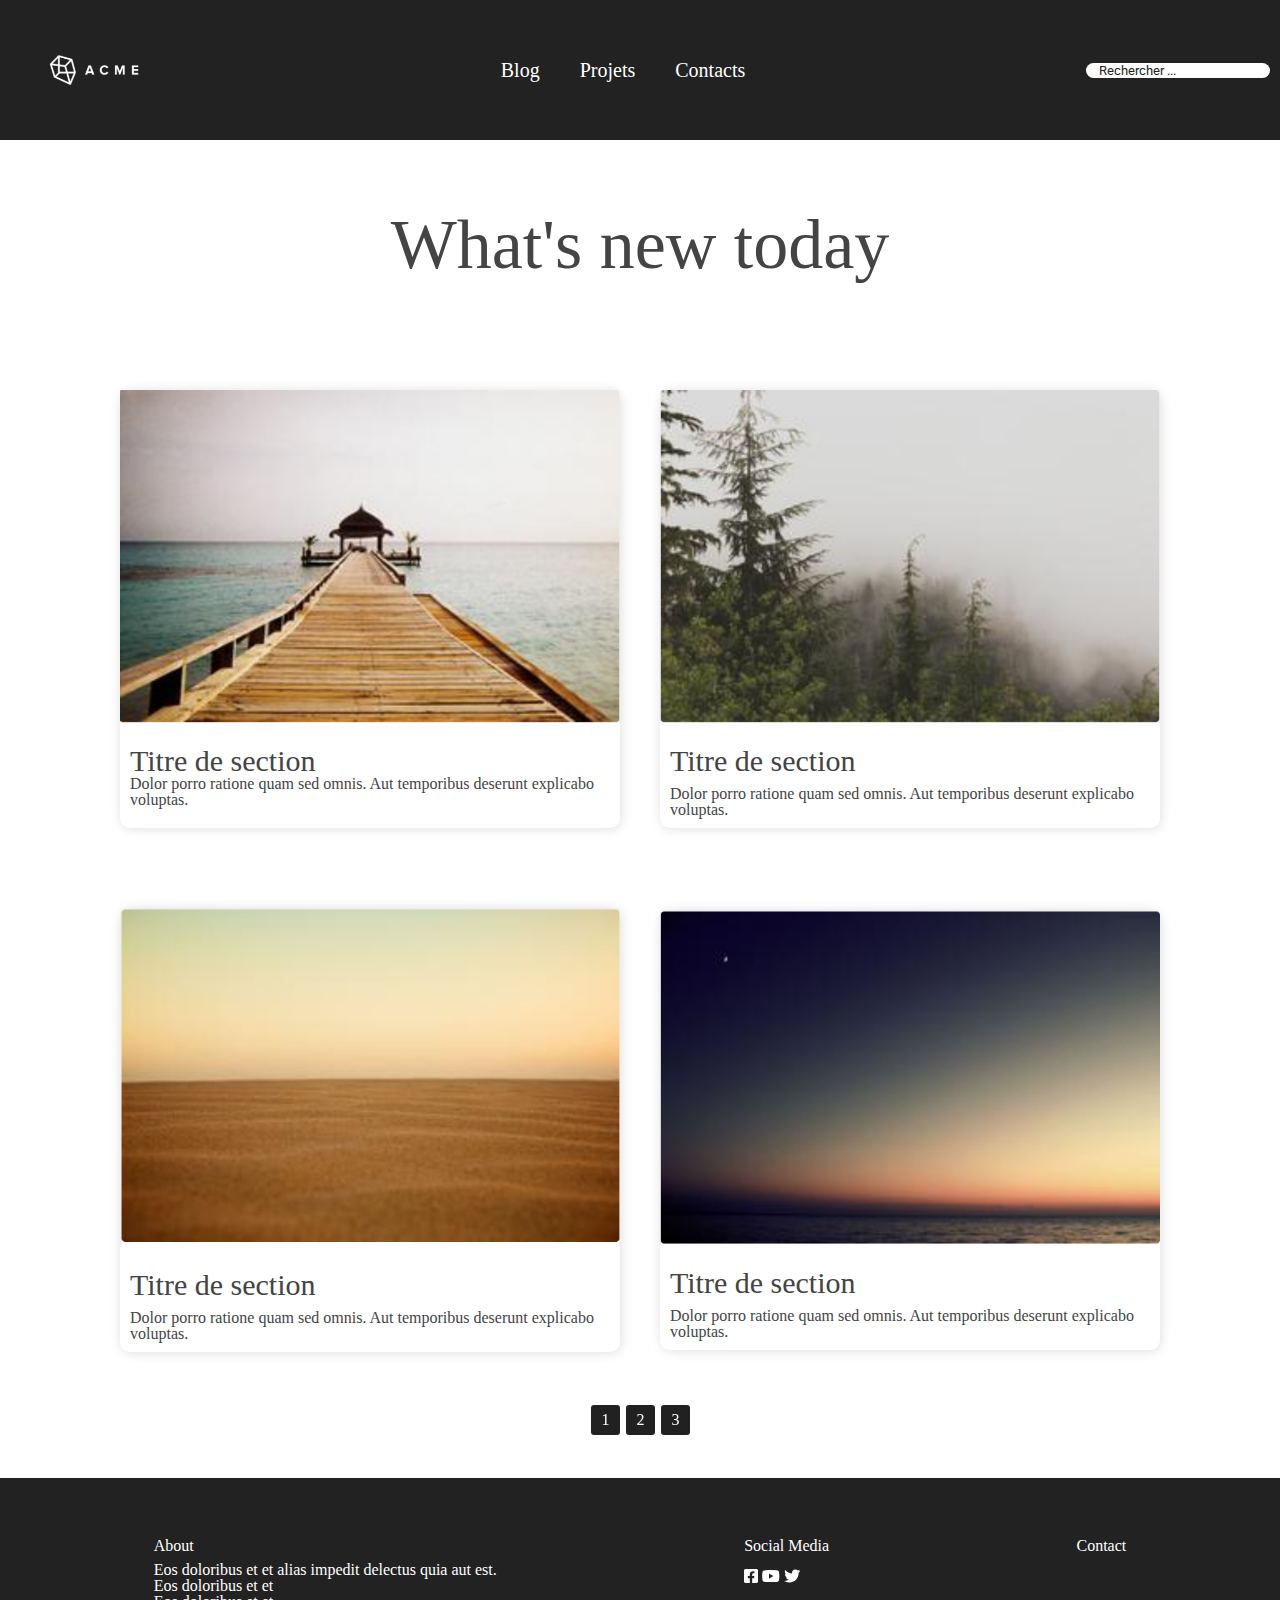
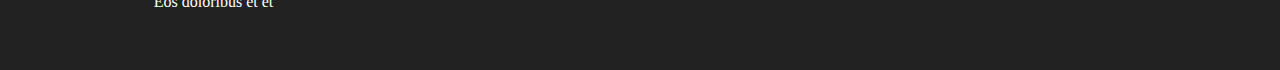
<file: Front intégration blog page accueil/index.html>
<!DOCTYPE html>
<html lang="fr">

<head>
  <meta charset="UTF-8" />
  <meta name="viewport" content="width=device-width, initial-scale=1.0" />


  <title>TP Travail</title>

  <link rel="stylesheet" href="style/hover.css">
  <link rel="stylesheet" href="style/reset.css" />
  <link rel="stylesheet" href="style/style.css" />
  <link rel="stylesheet" href="https://cdnjs.cloudflare.com/ajax/libs/font-awesome/5.14.0/css/all.min.css">
  <link
    href="https://fonts.googleapis.com/css2?family=Roboto:ital,wght@0,100;0,300;0,400;0,500;0,700;0,900;1,100;1,300;1,400;1,500;1,700;1,900&display=swap"
    rel="stylesheet">
</head>

<body>
  <nav>
    <div class="header">
      <div class="logo"><img src="images/logo.png" alt="logo" /></div>
      <div class="menu-centre">
        <a class="link-menu" href="#home"> Blog </a>
        <a class="link-menu" href="#about"> Projets </a>
        <a class="link-menu" href="contact.html"> Contacts </a>

      </div>
      <div class="search">
        <form class="formulaire">
          <input class="champ" type="search" value="  Rechercher ..." style="padding-left: 7px;" />
        </form>
      </div>
    </div>
  </nav>


  <div class="title">
    <h1>What's new today</h1>
  </div>
  <section class="container1">
    <div class="content1 hvr-grow-shadow">
      <img src="images/temple.png" alt="" />

      <div class="titre-and-content">

        <div class="titre-txt">
          <h2>Titre de section</h2>
          Dolor porro ratione quam sed omnis. Aut temporibus deserunt explicabo
          voluptas.
        </div>

      </div>

    </div>

    <div class="content1 hvr-grow-shadow">
      <img src="images/foret.png" alt="" />
      <div class="titre-and-content">

        <div class="titre-txt">
          <h2>Titre de section</h2>
        </div>

        <div class="content-txt">
          Dolor porro ratione quam sed omnis. Aut temporibus deserunt explicabo
          voluptas.
        </div>
      </div>

    </div>
  </section>

  <section class="container2">
    <div class="content2 hvr-grow-shadow">
      <img src="images/desert.png" alt="" />

      <div class="titre-and-content">

        <div class="titre-txt">
          <h2>Titre de section</h2>
        </div>

        <div class="content-txt">
          Dolor porro ratione quam sed omnis. Aut temporibus deserunt explicabo
          voluptas.
        </div>

      </div>
    </div>

    <div class="content2 hvr-grow-shadow">
      <a href="#"><img src="images/nuit.png" alt="" /></a>

      <div class="titre-and-content">
        <div class="titre-txt">
          <h2>Titre de section</h2>
        </div>

        <div class="content-txt">
          Dolor porro ratione quam sed omnis. Aut temporibus deserunt explicabo
          voluptas.
        </div>
      </div>
    </div>
    </div>
  </section>

  <div class="pagination">
    <a href="#" class="pagination-child hvr-pulse-shrink">1</a>
    <a href="#" class="pagination-child hvr-pulse-shrink">2</a>
    <a href="#" class="pagination-child hvr-pulse-shrink">3</a>
  </div>

  <footer>
    <div class="footer-parent">

      <div class="footer-element">
        <h3 class="footer-title">About</h3>
        Eos doloribus et et alias impedit delectus quia aut est.
        <br />Eos doloribus et et <br />Eos doloribus et et
      </div>

      <div class="footer-element">
        <h3 class="footer-title">Social Media</h3>
        <div class="social-icon">
          <a href="#"><i class="hvr-pulse-shrink fab fa-facebook-square"></i></a>
          <a href="#"><i class="hvr-pulse-shrink fab fa-youtube"></i></a>
          <a href="#"><i class="hvr-pulse-shrink fab fa-twitter"></i></a>
        </div>

      </div>

      <div class="footer-element">
        <h3 class="footer-title">Contact</h3>
      </div>

    </div>
  </footer>
</body>

</html>
</file>
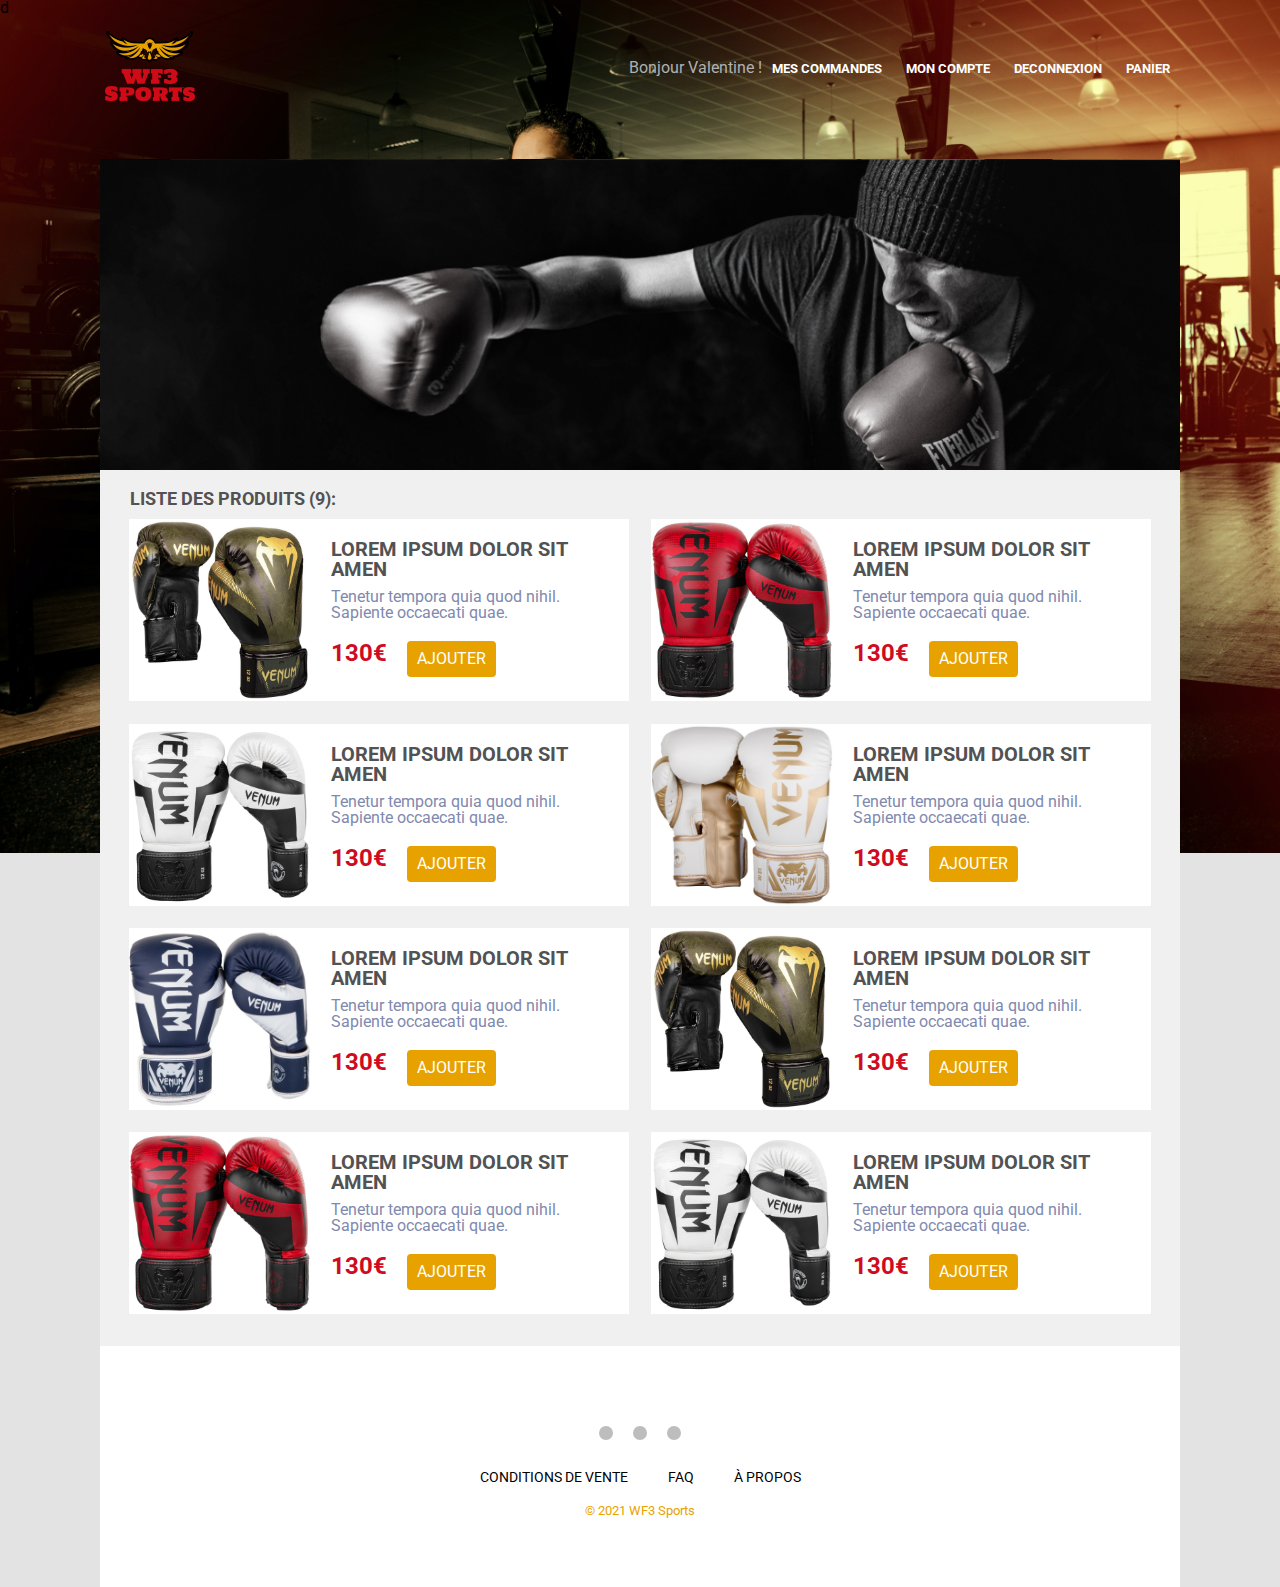
<file: Front intégration site de boxe/index.html>
<!DOCTYPE html>
<html lang="en">

<head>
    <meta charset="UTF-8">
    <meta name="viewport" content="width=device-width, initial-scale=1.0">
    <title>Document</title>
    <link rel="stylesheet" href="css/main.css">
    <link rel="stylesheet" href="css/reset.css">
    <link rel="stylesheet" href="https://pro.fontawesome.com/releases/v5.10.0/css/all.css"
        integrity="sha384-AYmEC3Yw5cVb3ZcuHtOA93w35dYTsvhLPVnYs9eStHfGJvOvKxVfELGroGkvsg+p" crossorigin="anonymous" />
    <link href="https://fonts.googleapis.com/css2?family=Roboto:ital,wght@0,300;0,400;0,500;0,700;0,900;1,300;1,400;1,500;1,700;1,900&display=swap" rel="stylesheet">
</head>
d
<body>
    <nav>
        <div class="header--top">
            <div class="logo"><img src="images/ui/brand-logo.png" alt="logo" /></div>
            <div class="menu-centre">
                <a class="link-menu--welcome" >Bonjour Valentine !</a>
                <div class="main--linkmenu">
                    <a class="link-menu" href="#"><i class="fas fa-list-ul"></i>  MES COMMANDES</a>
                    <a class="link-menu" href="#"><i class="fas fa-user-circle"></i>  MON COMPTE</a>
                    <a class="link-menu" href="#"><i class="fas fa-sign-out-alt"></i>  DECONNEXION</a>
                    <a class="link-menu linkmenu2" href="#"><i class="fas fa-cart-plus"></i>  PANIER</a>
                </div>
            </div>
        </div>
    </nav>



    <div class="main">

        <div class="banner--flexbox"><img class="banner--center" src="images/ui/banner.png" alt="banner"></div>

        <span class="liste--produit">LISTE DES PRODUITS (9):</span>

        <div class="grid--product">
            <div class="product--content">


                <div class="child--product--content">
                    <img class="product--images" src="images/products/1.jpg" alt="gants">
                    <div class="title_and_description">
                        <div class="title--product--content">LOREM IPSUM DOLOR SIT AMEN</div>
                        <div class="description--product--content">Tenetur tempora quia quod nihil. Sapiente occaecati
                            quae.
                        </div>
                        <div class="price__and__basket">
                            <div class="price">130€</div>
                            <div class="add--basket"><i class="fas fa-cart-plus"></i> AJOUTER</div>
                        </div>
                    </div>
                </div>

                <div class="child--product--content">
                    <img class="product--images" src="images/products/2.jpg" alt="gants">
                    <div class="title_and_description">
                        <div class="title--product--content">LOREM IPSUM DOLOR SIT AMEN</div>
                        <div class="description--product--content">Tenetur tempora quia quod nihil. Sapiente occaecati
                            quae.
                        </div>
                        <div class="price__and__basket">
                            <div class="price">130€</div>
                            <div class="add--basket"><i class="fas fa-cart-plus"></i> AJOUTER</div>
                        </div>
                    </div>
                </div>

                <div class="child--product--content">
                    <img class="product--images" src="images/products/3.jpg" alt="gants">
                    <div class="title_and_description">
                        <div class="title--product--content">LOREM IPSUM DOLOR SIT AMEN</div>
                        <div class="description--product--content">Tenetur tempora quia quod nihil. Sapiente occaecati
                            quae.
                        </div>
                        <div class="price__and__basket">
                            <div class="price">130€</div>
                            <div class="add--basket"><i class="fas fa-cart-plus"></i> AJOUTER</div>
                        </div>
                    </div>
                </div>

                <div class="child--product--content">
                    <img class="product--images" src="images/products/4.jpg" alt="gants">
                    <div class="title_and_description">
                        <div class="title--product--content">LOREM IPSUM DOLOR SIT AMEN</div>
                        <div class="description--product--content">Tenetur tempora quia quod nihil. Sapiente occaecati
                            quae.
                        </div>
                        <div class="price__and__basket">
                            <div class="price">130€</div>
                            <div class="add--basket"><i class="fas fa-cart-plus"></i> AJOUTER</div>
                        </div>
                    </div>
                </div>

                <div class="child--product--content">
                    <img class="product--images" src="images/products/5.jpg" alt="gants">
                    <div class="title_and_description">
                        <div class="title--product--content">LOREM IPSUM DOLOR SIT AMEN</div>
                        <div class="description--product--content">Tenetur tempora quia quod nihil. Sapiente occaecati
                            quae.
                        </div>
                        <div class="price__and__basket">
                            <div class="price">130€</div>
                            <div class="add--basket"><i class="fas fa-cart-plus"></i> AJOUTER</div>
                        </div>
                    </div>
                </div>

                <div class="child--product--content">
                    <img class="product--images" src="images/products/1.jpg" alt="gants">
                    <div class="title_and_description">
                        <div class="title--product--content">LOREM IPSUM DOLOR SIT AMEN</div>
                        <div class="description--product--content">Tenetur tempora quia quod nihil. Sapiente occaecati
                            quae.
                        </div>
                        <div class="price__and__basket">
                            <div class="price">130€</div>
                            <div class="add--basket"><i class="fas fa-cart-plus"></i> AJOUTER</div>
                        </div>
                    </div>
                </div>

                <div class="child--product--content">
                    <img class="product--images" src="images/products/2.jpg" alt="gants">
                    <div class="title_and_description">
                        <div class="title--product--content">LOREM IPSUM DOLOR SIT AMEN</div>
                        <div class="description--product--content">Tenetur tempora quia quod nihil. Sapiente occaecati
                            quae.
                        </div>
                        <div class="price__and__basket">
                            <div class="price">130€</div>
                            <div class="add--basket"><i class="fas fa-cart-plus"></i> AJOUTER</div>
                        </div>
                    </div>
                </div>

                <div class="child--product--content">
                    <img class="product--images" src="images/products/3.jpg" alt="gants">
                    <div class="title_and_description">
                        <div class="title--product--content">LOREM IPSUM DOLOR SIT AMEN</div>
                        <div class="description--product--content">Tenetur tempora quia quod nihil. Sapiente occaecati
                            quae.
                        </div>
                        <div class="price__and__basket">
                            <div class="price">130€</div>
                            <div class="add--basket"><i class="fas fa-cart-plus"></i> AJOUTER</div>
                        </div>
                    </div>
                </div>




            </div>
        </div>
    </div>

    <footer>
        <div class="footer1">
            <div class="footer--icon">
                <div class="footer--icon--icon"><i class="fab fa-facebook"></i></div>
                <div class="footer--icon--icon"><i class="fab fa-instagram"></i></div>
                <div class="footer--icon--icon"><i class="fab fa-twitter"></i></div>
            </div>

            <div class="footer--link">
                <div class="footer--link--footer">CONDITIONS DE VENTE</div>
                <div class="footer--link--footer">FAQ</div>
                <div class="footer--link--footer">À PROPOS</div>
            </div>

            <div class="footer--copyright">© 2021 WF3 Sports</div>
        </div>
    </footer>

</body>

</html>
</file>
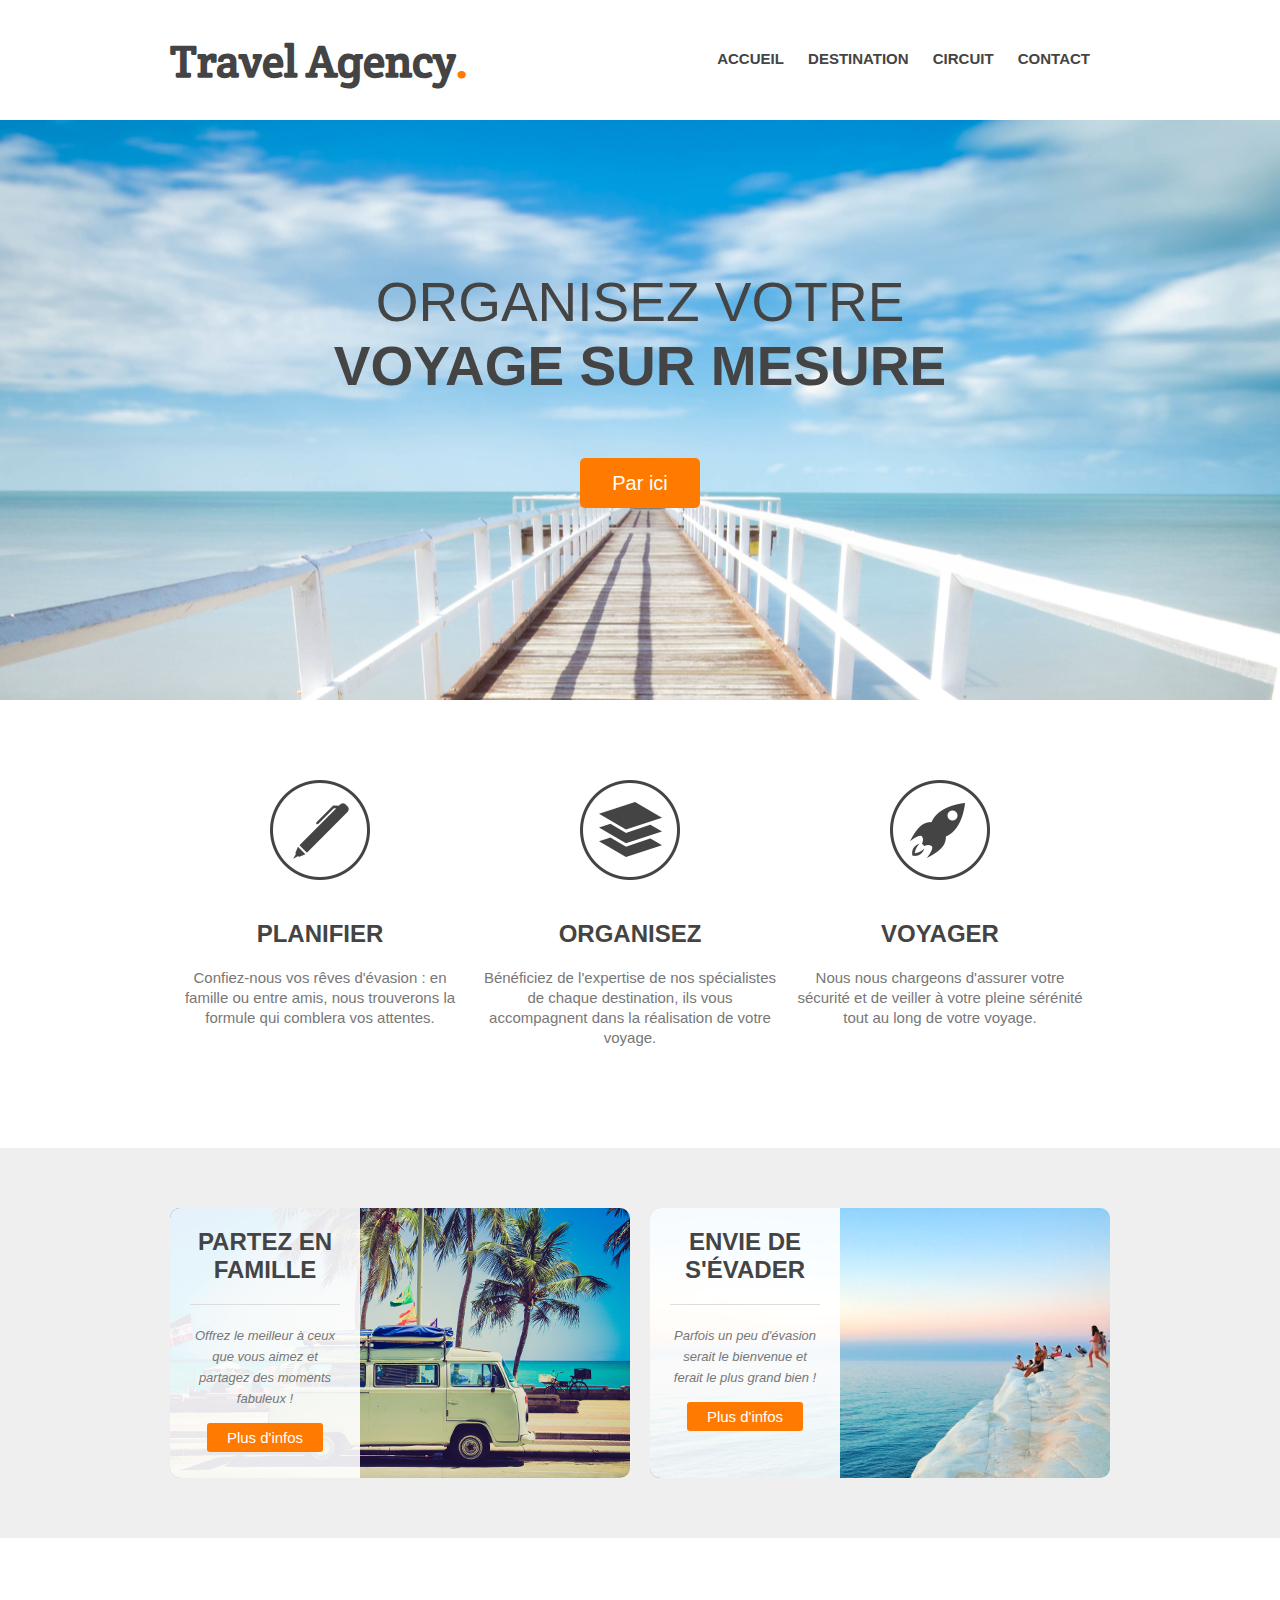
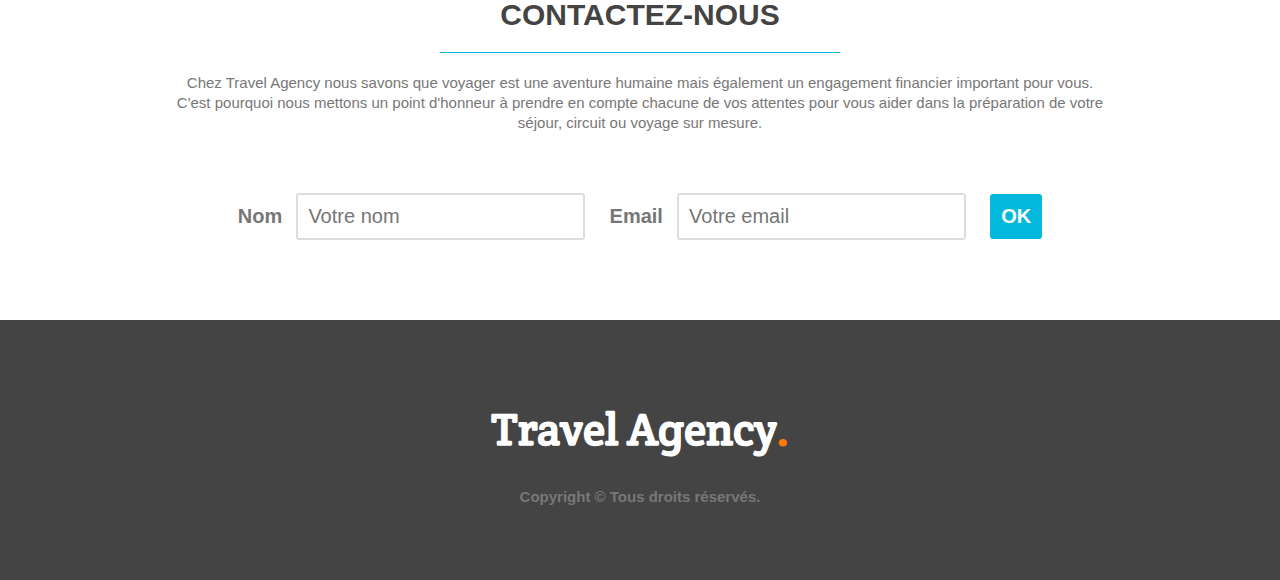
<file: Travel Agency - Non Responsive - CSS HTML - EXO/index.html>
<!DOCTYPE html>
<html lang="en">

<head>
    <meta charset="UTF-8">
    <meta name="viewport" content="width=device-width, initial-scale=1.0">
    <title>Travel Agency</title>
    <link rel="stylesheet" href="style.css">
    <link rel="preconnect" href="https://fonts.gstatic.com">
    <link href="https://fonts.googleapis.com/css2?family=Crete+Round&display=swap" rel="stylesheet">
</head>

<body>
    <header>
        <div class="wrapper">
            <h1>Travel Agency<span class="orange">.</span></h1>
            <nav>
                <ul>
                    <li><a href="#main-image">Accueil</a></li>
                    <li><a href="#steps">Destination</a></li>
                    <li><a href="#possibilities">Circuit</a></li>
                    <li><a href="#contact">Contact</a></li>
                </ul>
            </nav>
        </div>
    </header>

    <section id="main-image">
        <div class="wrapper">
            <h2>Organisez votre<br><strong>voyage sur mesure</strong></h2>
            <a href="#" class="button-1">Par ici</a>
        </div>
    </section>

    <section id="steps">
        <div class="wrapper">
            <ul>
                <li id="step-1">
                    <h4>Planifier</h4>
                    <p>Confiez-nous vos rêves d'évasion : en famille ou entre amis, nous trouverons la formule qui
                        comblera vos attentes.</p>
                </li>
                <li id="step-2">
                    <h4>Organisez</h4>
                    <p>Bénéficiez de l'expertise de nos spécialistes de chaque destination, ils vous accompagnent dans
                        la réalisation de votre voyage.</p>
                </li>
                <li id="step-3">
                    <h4>Voyager</h4>
                    <p>Nous nous chargeons d'assurer votre sécurité et de veiller à votre pleine sérénité tout au long
                        de votre voyage.</p>
                </li>
                <div class="clear"></div>
            </ul>
        </div>
    </section>

    <section id="possibilities">
        <div class="wrapper">
            <article style="background-image: url(images/article-image-1.jpg);">
                <div class="overlay">
                    <h4>Partez en famille</h4>
                    <p><small>Offrez le meilleur à ceux que vous aimez et partagez des moments fabuleux !</small></p>
                    <a href="#" class="button-2" id="">Plus d'infos</a>
                </div>
            </article>
            <article style="background-image: url(images/article-image-2.jpg);">
                <div class="overlay">
                    <h4>Envie de s'évader</h4>
                    <p><small>Parfois un peu d'évasion serait le bienvenue et ferait le plus grand bien !</small></p>
                    <a href="#" class="button-2" id="">Plus d'infos</a>
                </div>
            </article>
            <div class="clear"></div>
        </div>
    </section>

    <section id="contact">
        <div class="wrapper">
            <h3>Contactez-nous</h3>
            <p>Chez Travel Agency nous savons que voyager est une aventure humaine mais également un engagement
                financier important pour vous. C'est pourquoi nous mettons un point d'honneur à prendre en compte
                chacune de vos attentes pour vous aider dans la préparation de votre séjour, circuit ou voyage sur
                mesure.</p>
        </div>

        <form action="">
            <label for="name">Nom</label>
            <input type="text" id="name" placeholder="Votre nom">
            <label for="name">Email</label>
            <input type="text" id="email" placeholder="Votre email">

            <input type="submit" value="OK" class="button-3">
        </form>
    </section>

    <footer>
        <div class="wrapper">
            <h1>Travel Agency<span class="orange">.</span></h1>
            <div class="copyright">Copyright © Tous droits réservés.</div>
        </div>
    </footer>
</body>

</html>
</file>
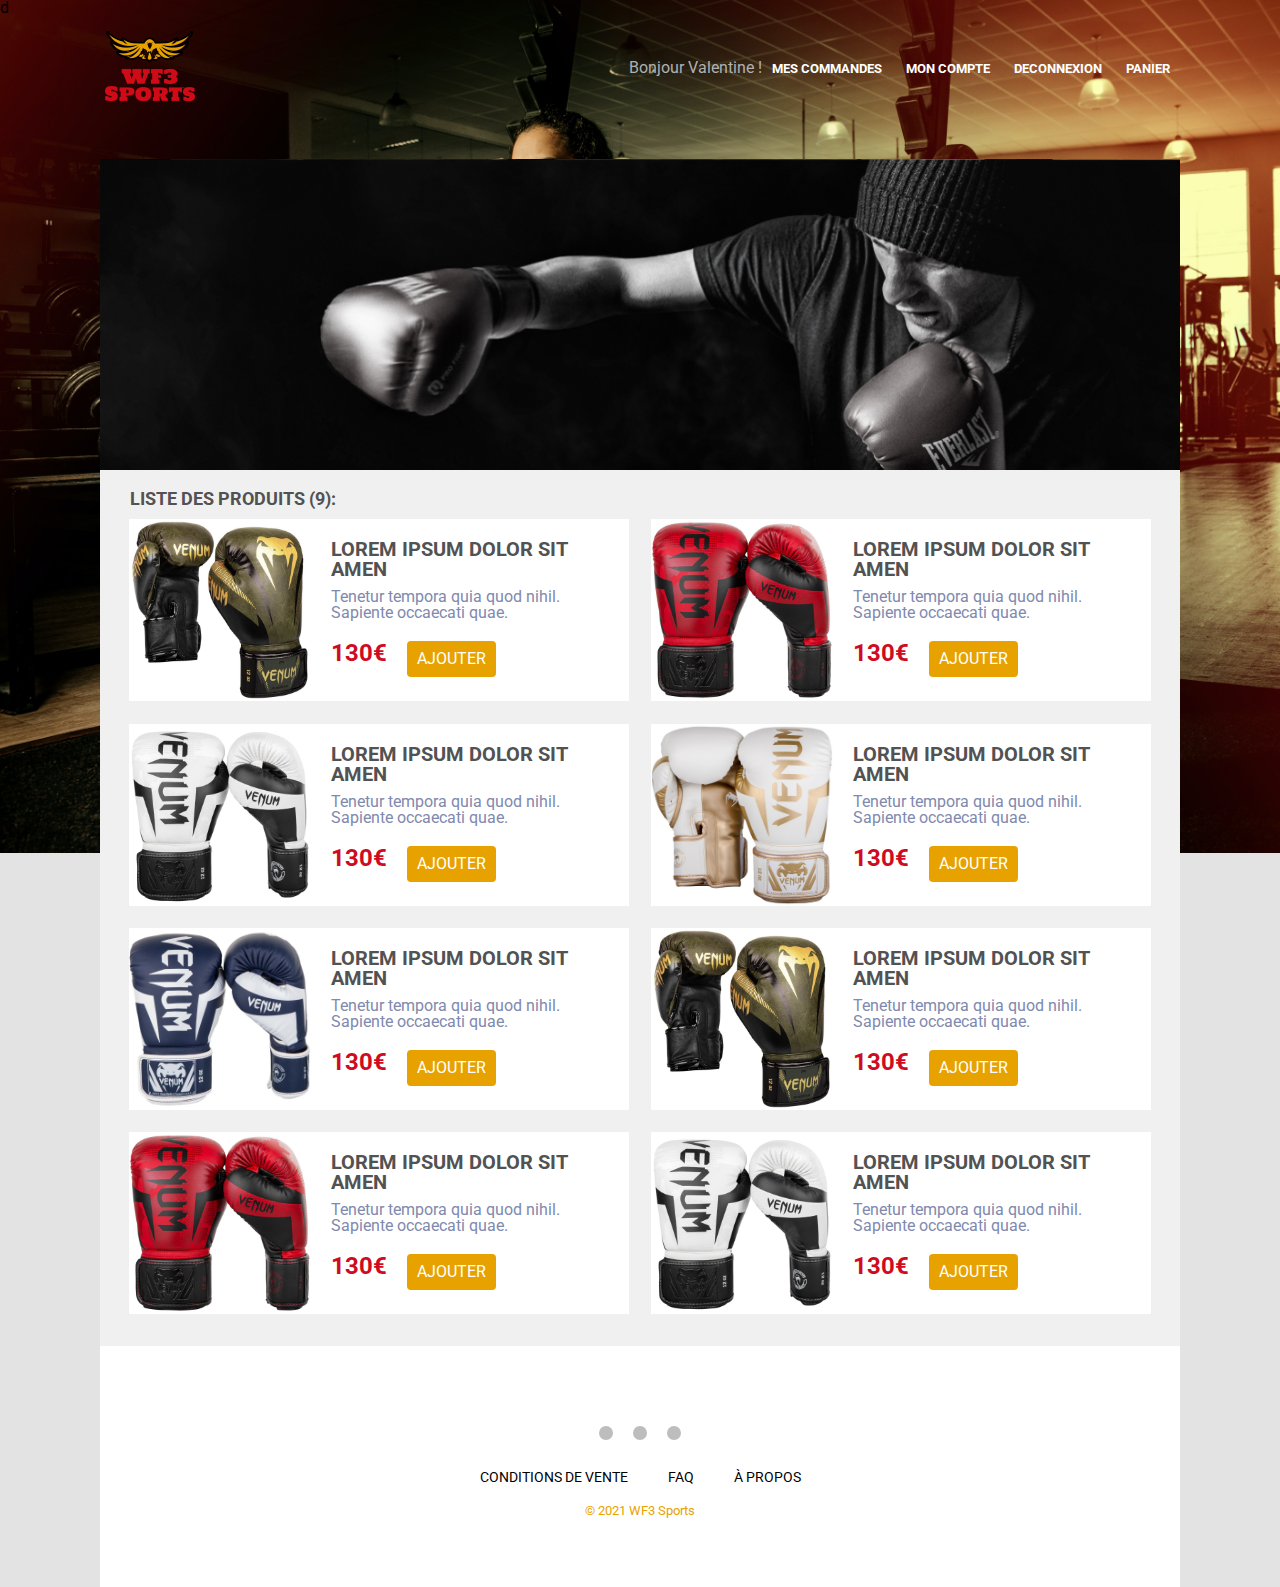
<file: Evaluation exercice formation WF3/Front intégration site de boxe/index.html>
<!DOCTYPE html>
<html lang="en">

<head>
    <meta charset="UTF-8">
    <meta name="viewport" content="width=device-width, initial-scale=1.0">
    <title>Document</title>
    <link rel="stylesheet" href="css/main.css">
    <link rel="stylesheet" href="css/reset.css">
    <link rel="stylesheet" href="https://pro.fontawesome.com/releases/v5.10.0/css/all.css"
        integrity="sha384-AYmEC3Yw5cVb3ZcuHtOA93w35dYTsvhLPVnYs9eStHfGJvOvKxVfELGroGkvsg+p" crossorigin="anonymous" />
    <link
        href="https://fonts.googleapis.com/css2?family=Roboto:ital,wght@0,300;0,400;0,500;0,700;0,900;1,300;1,400;1,500;1,700;1,900&display=swap"
        rel="stylesheet">
</head>
d

<body>
    <nav>
        <div class="header--top">
            <div class="logo"><img src="images/ui/brand-logo.png" alt="logo" /></div>
            <div class="menu-centre">
                <a class="link-menu--welcome">Bonjour Valentine !</a>
                <div class="main--linkmenu">
                    <a class="link-menu" href="#"><i class="fas fa-list-ul"></i> MES COMMANDES</a>
                    <a class="link-menu" href="#"><i class="fas fa-user-circle"></i> MON COMPTE</a>
                    <a class="link-menu" href="#"><i class="fas fa-sign-out-alt"></i> DECONNEXION</a>
                    <a class="link-menu linkmenu2" href="#"><i class="fas fa-cart-plus"></i> PANIER</a>
                </div>
            </div>
        </div>
    </nav>



    <div class="main">

        <div class="banner--flexbox"><img class="banner--center" src="images/ui/banner.png" alt="banner"></div>

        <span class="liste--produit">LISTE DES PRODUITS (9):</span>

        <div class="grid--product">
            <div class="product--content">


                <div class="child--product--content">
                    <img class="product--images" src="images/products/1.jpg" alt="gants">
                    <div class="title_and_description">
                        <div class="title--product--content">LOREM IPSUM DOLOR SIT AMEN</div>
                        <div class="description--product--content">Tenetur tempora quia quod nihil. Sapiente occaecati
                            quae.
                        </div>
                        <div class="price__and__basket">
                            <div class="price">130€</div>
                            <div class="add--basket"><i class="fas fa-cart-plus"></i> AJOUTER</div>
                        </div>
                    </div>
                </div>

                <div class="child--product--content">
                    <img class="product--images" src="images/products/2.jpg" alt="gants">
                    <div class="title_and_description">
                        <div class="title--product--content">LOREM IPSUM DOLOR SIT AMEN</div>
                        <div class="description--product--content">Tenetur tempora quia quod nihil. Sapiente occaecati
                            quae.
                        </div>
                        <div class="price__and__basket">
                            <div class="price">130€</div>
                            <div class="add--basket"><i class="fas fa-cart-plus"></i> AJOUTER</div>
                        </div>
                    </div>
                </div>

                <div class="child--product--content">
                    <img class="product--images" src="images/products/3.jpg" alt="gants">
                    <div class="title_and_description">
                        <div class="title--product--content">LOREM IPSUM DOLOR SIT AMEN</div>
                        <div class="description--product--content">Tenetur tempora quia quod nihil. Sapiente occaecati
                            quae.
                        </div>
                        <div class="price__and__basket">
                            <div class="price">130€</div>
                            <div class="add--basket"><i class="fas fa-cart-plus"></i> AJOUTER</div>
                        </div>
                    </div>
                </div>

                <div class="child--product--content">
                    <img class="product--images" src="images/products/4.jpg" alt="gants">
                    <div class="title_and_description">
                        <div class="title--product--content">LOREM IPSUM DOLOR SIT AMEN</div>
                        <div class="description--product--content">Tenetur tempora quia quod nihil. Sapiente occaecati
                            quae.
                        </div>
                        <div class="price__and__basket">
                            <div class="price">130€</div>
                            <div class="add--basket"><i class="fas fa-cart-plus"></i> AJOUTER</div>
                        </div>
                    </div>
                </div>

                <div class="child--product--content">
                    <img class="product--images" src="images/products/5.jpg" alt="gants">
                    <div class="title_and_description">
                        <div class="title--product--content">LOREM IPSUM DOLOR SIT AMEN</div>
                        <div class="description--product--content">Tenetur tempora quia quod nihil. Sapiente occaecati
                            quae.
                        </div>
                        <div class="price__and__basket">
                            <div class="price">130€</div>
                            <div class="add--basket"><i class="fas fa-cart-plus"></i> AJOUTER</div>
                        </div>
                    </div>
                </div>

                <div class="child--product--content">
                    <img class="product--images" src="images/products/1.jpg" alt="gants">
                    <div class="title_and_description">
                        <div class="title--product--content">LOREM IPSUM DOLOR SIT AMEN</div>
                        <div class="description--product--content">Tenetur tempora quia quod nihil. Sapiente occaecati
                            quae.
                        </div>
                        <div class="price__and__basket">
                            <div class="price">130€</div>
                            <div class="add--basket"><i class="fas fa-cart-plus"></i> AJOUTER</div>
                        </div>
                    </div>
                </div>

                <div class="child--product--content">
                    <img class="product--images" src="images/products/2.jpg" alt="gants">
                    <div class="title_and_description">
                        <div class="title--product--content">LOREM IPSUM DOLOR SIT AMEN</div>
                        <div class="description--product--content">Tenetur tempora quia quod nihil. Sapiente occaecati
                            quae.
                        </div>
                        <div class="price__and__basket">
                            <div class="price">130€</div>
                            <div class="add--basket"><i class="fas fa-cart-plus"></i> AJOUTER</div>
                        </div>
                    </div>
                </div>

                <div class="child--product--content">
                    <img class="product--images" src="images/products/3.jpg" alt="gants">
                    <div class="title_and_description">
                        <div class="title--product--content">LOREM IPSUM DOLOR SIT AMEN</div>
                        <div class="description--product--content">Tenetur tempora quia quod nihil. Sapiente occaecati
                            quae.
                        </div>
                        <div class="price__and__basket">
                            <div class="price">130€</div>
                            <div class="add--basket"><i class="fas fa-cart-plus"></i> AJOUTER</div>
                        </div>
                    </div>
                </div>




            </div>
        </div>
    </div>

    <footer>
        <div class="footer1">
            <div class="footer--icon">
                <div class="footer--icon--icon"><i class="fab fa-facebook"></i></div>
                <div class="footer--icon--icon"><i class="fab fa-instagram"></i></div>
                <div class="footer--icon--icon"><i class="fab fa-twitter"></i></div>
            </div>

            <div class="footer--link">
                <div class="footer--link--footer">CONDITIONS DE VENTE</div>
                <div class="footer--link--footer">FAQ</div>
                <div class="footer--link--footer">À PROPOS</div>
            </div>

            <div class="footer--copyright">© 2021 WF3 Sports</div>
        </div>
    </footer>

</body>

</html>
</file>
<file: BootstrapCV+PHPcontact/css/style.css>
/* GENERAL */

body {
    font-family: 'Lato, sans-serif';
}

h1,
h2,
h3,
h4,
h5,
h6 {
    font-weight: bold;
}

ul,
ol {
    list-style: none;
}

img {
    max-width: 100%;
    height: auto;
}

section {
    padding: 45px 0 80px 0;
}

section .heading {
    text-align: center;
    padding-bottom: 40px;
}

section .heading h2 {
    text-transform: uppercase;
}

.red-divider {
    width: 100px;
    height: 2px;
    background: #d82c2e;
    margin: 0 auto;
}

.white-divider {
    width: 100px;
    height: 2px;
    background: white;
    margin: 0 auto;
}

.button1 {
    font-weight: bold;
    text-transform: uppercase;
    color: white;
    border: 1px solid white;
    margin-top: 20px;
    display: inline-block;
    padding: 18px 50px;
    border-radius: 3px;
    -webkit-border-radius: 3px;
    -moz-border-radius: 3px;
    -ms-border-radius: 3px;
    -o-border-radius: 3px;
    transition: 0.3s;
    background: transparent;
}

.button1:hover {
    background: white;
    color: #d82c2e;
    text-decoration: none;
}

/* MENU */
.navbar{
background: #d82c2e;
font-size:12px;
letter-spacing:4px;
text-transform:uppercase;
font-weight:bold;
}

.navbar .navbar-nav{
    display: inline-block;
    float:none;
    vertical-align:top;
}

.navbar .navbar-collapse{
    text-align:center;

}

.navbar li a{
    color: #fff !important;
}

.navbar-nav li a:hover, .navbar-nav li.active a{
    color: #d82c2e !important;
    background-color:white !important;
}

.navbar-default .navbar-toggle{
    border-style:none;
}

.icon-bar{
    background-color: #fff !important;
}

/* ABOUT */

#about {
    padding-top: 100px;
    background: #d82c2e;
}

.profile-picture {
    text-align: center;
    margin: 0 auto;
    float: none;
}

#about .heading h1 {
    color: #fff;
}

#about .heading h3 {
    color: black;
}


/* SKILLS */
#skills {
    background: #fff;
}

#skills .heading h2 {
    color: red;
    text-transform: uppercase;
}

#skills .progress {
    height: 100%;
    margin: 30px 20px;
    background: #ddd;
}

#skills .progress-bar {
    background: #d82c2e;
}

#skills .progress h5 {
    text-shadow: 1px 1px 1px black;
}

/* EXPERIENCES */

#experience {
    background: #d82c2e;
}

#experience .heading h2 {
    color: #fff;
}

.timeline {
    padding: 30px 10px;
    position: relative;
}

.timeline:before {
    top: 0;
    bottom: 0;
    position: absolute;
    content: " ";
    width: 5px;
    background-color: #333;
    left: 50%;
    margin-left: -2.5px;
}

.timeline>li {
    margin-bottom: 20px;
    position: relative;
}

.timeline>li:after {
    clear: both;
}

.timeline>li:before,
.timeline>li:after {
    content: " ";
    display: table;
}

.timeline li .timeline-badge {
    color: #d82c2e;
    width: 50px;
    line-height: 50px;
    font-size: 20px;
    text-align: center;
    position: absolute;
    top: 16px;
    left: 50%;
    margin-left: -25px;
    background-color: #ddd;
    border-radius: 50%;
    -webkit-border-radius: 50%;
    -moz-border-radius: 50%;
    -ms-border-radius: 50%;
    -o-border-radius: 50%;
}


.timeline-panel-container {
    width: 50%;
    float: left;
}

.timeline-panel-container-inverted {
    width: 50%;
    float: right;
}

.timeline-panel {
    width: 90%;
    float: right;
    margin-right: 40px;
    border: 1px solid #d4d4d4;
    border-radius: 7px;
    -webkit-border-radius: 7px;
    -moz-border-radius: 7px;
    -ms-border-radius: 7px;
    -o-border-radius: 7px;
    padding: 20px 25px;
    position: relative;
    box-shadow: 0 1px 6px rgba(0, 0, 0, 0.175);
    background: white;
}


.timeline-panel-container-inverted .timeline-panel {
    float: left;
    margin-left: 40px;
}

.timeline-panel:after {
    position: absolute;
    top: 27px;
    right: -14px;
    display: inline-block;
    border-top: 14px solid transparent;
    border-left: 14px solid white;
    border-right: 0 solid #fff;
    border-bottom: 14px solid transparent;
    content: " ";
}

.timeline-panel-container-inverted .timeline-panel:after {
    border-left-width: 0;
    border-right-width: 14px;
    left: -14px;
    right: auto;
}

.timeline-heading h3 {
    margin-top: 5px;
    font-size: 20px;
}

.timeline-heading h4 {
    color: #d82c2e;
}

/* EDUCATION */

#education {
    background: #fff;
}

#education .heading h2 {
    color: #d82c2e
}

.education-block {
    width: 80%;
    margin: 0 auto;
    text-align: center;
    padding: 30px;
    background-color: #ddd;
    border-radius: 10px;
    -webkit-border-radius: 10px;
    -moz-border-radius: 10px;
    -ms-border-radius: 10px;
    -o-border-radius: 10px;
    border: 2px solid #ccc;
    margin-bottom: 20px;
}

.education-block h5 {
    color: #888;
    font-size: 15px;
    margin-bottom: 15px;
}

.education-block .glyphicon {
    font-size: 40px !important;
}

.education-block h3 {
    color: #d82c2e;
}

.education-block h4 {
    margin-bottom: 20px;
}

.education-block p {
   font-weight: bold;
}

.education-block .red-divider{
    margin-bottom:20px;
}

/* PORTFOLIO */

#portfolio
{
    background: #d82c2e;
}

#portfolio .heading h2{
    color:white;
}

#portfolio .thumbnail img{
    width: 100%;
    height: 100%;
    filter: grayscale(100%);
    -webkit-filter: grayscale(100%);
}

#portfolio .thumbnail img:hover{
    width: 100%;
    height: 100%;
    filter: none;
    -webkit-filter: none;
}

/* RECOMMANDATIONS */
#recommandations
{
    background:#fff;
}

#recommandations .heading h2{
    color:#d82c2e;
}

.carousel-control.left, .carousel-control.right{
    background-image:none;
    color:#d82c2e;
}

.carousel-indicators{
    bottom:0px;
}

.carousel-indicators li{
    border-color:#d82c2e;
}

.carousel-indicators li.active{
    background-color:#d82c2e;
}

#myCarousel .item{
    padding:40px 30px;
}
#myCarousel .item h3{
    color:#d82c2e;
    font-style:italic;
}

/* FOOTER */
footer{
    background: #333;
    padding:20px 0 40px;
}

footer .glyphicon{
    font-size:25px;
    margin:20px;
    color:#d82c2e;
    height:30px;
}
footer .glyphicon:hover{
    font-size:28px;
}

footer h5{
    color:white;
    font-weight:normal;
}

/* FORMULAIRE DE CONTACT */
/* FORMULAIRE DE CONTACT */

#contact{
    background:#d82c2e;
}

#contact .heading h2 {
    color : white;
}

#contact-form
{
    font-size: 20px;
    color: white;
}
.form-control
{
    height: 50px;
    font-size: 18px;
}
#contact-form input[type=submit]
{
    margin: 40px auto 0px;
    display: block;
}
.comments
{
    font-style: italic;
    font-size: 18px;
    color: white;
    height: 25px
}
#contact-form .thank-you
{
    text-align: center;
    margin-top: 15px;
    font-weight: bold;
    font-size: 22px;
}

.thank-you
{
    text-align: center;
    margin-top: 15px;
    font-weight: bold;
    font-size: 22px;
}
</file>
<file: BootstrapCV/css/style.css>
ALEX

/* GENERAL */

body {
    font-family: 'Lato', sans-serif';
}

h1,
h2,
h3,
h4,
h5,
h6 {
    font-weight: bold;
}

ul,
ol {
    list-style: none;
}

img {
    max-width: 100%;
    height: auto;
}

section {
    padding: 45px 0 80px 0;
}

section .heading {
    text-align: center;
    padding-bottom: 40px;
}

section .heading h2 {
    text-transform: uppercase;
}

.red-divider {
    width: 100px;
    height: 2px;
    background: #d82c2e;
    margin: 0 auto;
}

.white-divider {
    width: 100px;
    height: 2px;
    background: white;
    margin: 0 auto;
}
/* MENU */
.navbar{
background: #d82c2e;
font-size:12px;
letter-spacing:4px;
text-transform:uppercase;
font-weight:bold;
}

.navbar .navbar-nav{
    display: inline-block;
    float:none;
    vertical-align:top;
}

.navbar .navbar-collapse{
    text-align:center;

}

.navbar li a{
    color: #fff !important;
}

.navbar-nav li a:hover, .navbar-nav li.active a{
    color: #d82c2e !important;
    background-color:white !important;
}

.navbar-default .navbar-toggle{
    border-style:none;
}

.icon-bar{
    background-color: #fff !important;
}

/* ABOUT */

#about {
    padding-top: 100px;
    background: #d82c2e;
}

.profile-picture {
    text-align: center;
    margin: 0 auto;
    float: none;
}

#about .heading h1 {
    color: #fff;
}

#about .heading h3 {
    color: black;
}

.button1 {
    font-weight: bold;
    text-transform: uppercase;
    color: white;
    border: 1px solid white;
    margin-top: 20px;
    display: inline-block;
    padding: 18px 50px;
    border-radius: 3px;
    -webkit-border-radius: 3px;
    -moz-border-radius: 3px;
    -ms-border-radius: 3px;
    -o-border-radius: 3px;
    transition: all 0.3s ease-in 0s;
}

.button1:hover {
    background: white;
    color: #d82c2e;
    text-decoration: none;
}

/* SKILLS */
#skills {
    background: #fff;
}

#skills .heading h2 {
    color: #d82c2e;
    text-transform: uppercase;
}

#skills .progress {
    height: 100%;
    margin: 30px 20px;
    background: #ddd;
}

#skills .progress-bar {
    background: #d82c2e;
}

#skills .progress h5 {
    text-shadow: 1px 1px 1px black;
}

/* EXPERIENCES */

#experience {
    background: #d82c2e;
}

#experience .heading h2 {
    color: #fff;
}

.timeline {
    padding: 30px 10px;
    position: relative;
}

.timeline:before {
    top: 0;
    bottom: 0;
    position: absolute;
    content: " ";
    width: 5px;
    background-color: #333;
    left: 50%;
    margin-left: -2.5px;
}

.timeline>li {
    margin-bottom: 20px;
    position: relative;
}

.timeline>li:after {
    clear: both;
}

.timeline>li:before,
.timeline>li:after {
    content: " ";
    display: table;
}

.timeline li .timeline-badge {
    color: #d82c2e;
    width: 50px;
    line-height: 50px;
    font-size: 20px;
    text-align: center;
    position: absolute;
    top: 16px;
    left: 50%;
    margin-left: -25px;
    background-color: #ddd;
    border-radius: 50%;
    -webkit-border-radius: 50%;
    -moz-border-radius: 50%;
    -ms-border-radius: 50%;
    -o-border-radius: 50%;
}


.timeline-panel-container {
    width: 50%;
    float: left;
}

.timeline-panel-container-inverted {
    width: 50%;
    float: right;
}

.timeline-panel {
    width: 90%;
    float: right;
    margin-right: 40px;
    border: 1px solid #d4d4d4;
    border-radius: 7px;
    -webkit-border-radius: 7px;
    -moz-border-radius: 7px;
    -ms-border-radius: 7px;
    -o-border-radius: 7px;
    padding: 20px 25px;
    position: relative;
    box-shadow: 0 1px 6px rgba(0, 0, 0, 0.175);
    background: white;
}


.timeline-panel-container-inverted .timeline-panel {
    float: left;
    margin-left: 40px;
}

.timeline-panel:after {
    position: absolute;
    top: 27px;
    right: -14px;
    display: inline-block;
    border-top: 14px solid transparent;
    border-left: 14px solid white;
    border-right: 0 solid #fff;
    border-bottom: 14px solid transparent;
    content: " ";
}

.timeline-panel-container-inverted .timeline-panel:after {
    border-left-width: 0;
    border-right-width: 14px;
    left: -14px;
    right: auto;
}

.timeline-heading h3 {
    margin-top: 5px;
    font-size: 20px;
}

.timeline-heading h4 {
    color: #d82c2e;
}

/* EDUCATION */

#education {
    background: #fff;
}

#education .heading h2 {
    color: #d82c2e
}

.education-block {
    width: 80%;
    margin: 0 auto;
    text-align: center;
    padding: 30px;
    background: #ddd;
    border-radius: 10px;
    -webkit-border-radius: 10px;
    -moz-border-radius: 10px;
    -ms-border-radius: 10px;
    -o-border-radius: 10px;
    border: 2px solid #ccc;
    margin-bottom: 20px;
}

.education-block h5 {
    color: #888;
    font-size: 15px;
    margin-bottom: 15px;
}

.education-block .glyphicon {
    font-size: 40px;
}

.education-block h3 {
    color: #d82c2e;
}

.education-block h4 {
    margin-bottom: 20px;
}

.education-block p {
   font-weight: bold;
}

.education-block .red-divider{
    margin-bottom:20px;
}

/* PORTFOLIO */

#portfolio
{
    background: #d82c2e;
}

#portfolio .heading h2{
    color:white;
}

#portfolio .thumbnail img{
    width: 100%;
    height: 100%;
    filter: grayscale(100%);
    -webkit-filter: grayscale(100%);
}

#portfolio .thumbnail img:hover{
    width: 100%;
    height: 100%;
    filter: none;
    -webkit-filter: none;
}

/* RECOMMANDATIONS */
#recommandations
{
    background:#fff;
}

#recommandations .heading h2{
    color:#d82c2e;
}

.carousel-control.left, .carousel-control.right{
    background-image:none;
    color:#d82c2e;
}

.carousel-indicators{
    bottom:0px;
}

.carousel-indicators li{
    border-color:#d82c2e;
}

.carousel-indicators li.active{
    background-color:#d82c2e;
}

#myCarousel .item{
    padding:40px 30px;
}
#myCarousel .item h3{
    color:#d82c2e;
    font-style:italic;
}

/* FOOTER */
footer{
    background: #333;
    padding:20px 0 40px;
}

footer .glyphicon{
    font-size:25px;
    margin:20px;
    color:#d82c2e;
    height:30px;
}
footer .glyphicon:hover{
    font-size:27px;
}

footer h5{
    color:white;
    font-weight:normal;
}
</file>
<file: Evaluation 4h FRONT intégration accueil voiture/css/main.css>
/* RESPONSIVE DESIGN */

@media (max-width: 12450px){
    :root {
        --main-banner-widht: 1080px;
    }
    .footer1 {
        display: flex;
    }
    .product--images {
        max-width: 400px !important;
    }
    .child--product--content {
        display: flex;
    }
}

@media (max-width: 1080px){
    :root {
        --main-banner-widht: 800px;
    }

    .footer1 {
        display: flex;
    }

    .product--images {
        max-width: 400px !important
    }

    .child--product--content {
        display: flex;
    }
}

@media (max-width: 800px){
    :root {
        --main-banner-widht: 555px;
    }

    .footer1 {
        display: block;
    }

    .child--product--content {
        display: contents;
    }
}
@media (max-width: 555px){
    :root {
        --main-banner-widht: 375px;
    }

    .footer1 {
        display: block;
    }

    .child--product--content {
        display: contents;
    }
}


/* MAIN RULES */

* {
    box-sizing: border-box;
    font-family: 'Roboto', sans-serif;
    ;
    /*Inclus la bordure et le padding dans la taille de la boite*/
    /* background-color: #e4e4e4; */
}



body {
    background-color:#e0e0e0 !important;
    background: url('../images/ui/background.jpg');
    background-repeat: no-repeat;
    background-attachment: scroll;
    background-position: top;
    background-size:  100% 900px;

}

img {
    width: 100%;
}

.banner {
    width: 100%;
}

.header--top {
    display: flex;
    justify-content: space-between;
    align-items: center;
    flex-wrap: wrap;
    margin: auto;
    margin-bottom: 40px;
    max-width: var(--main-banner-widht);

}

.logo {
    max-width: 130px;
}

.menu-centre{
    display: flex;
}

.link-menu {
    padding: 10px;
    text-decoration: none;
    font-size: 15px;
    color: white;
    font-weight: bold;
}

.link-menu:hover {
    border-bottom: white solid 2px;
    color:white;
    padding: 10px;
    text-decoration: none !important;
}

.banner--center {
    object-fit: cover;
    height: 450px;
    width: var(--main-banner-widht);
    margin-bottom: 12px;
}

.banner--flexbox {
    display: flex;
    align-items: center;
    justify-content: center;

}

.carousel-control-icon{
    padding: 30px;
}

.product--images:hover {
    opacity: calc(1-0.7);
}

.child--product--content {
    flex-direction: row;
    width: 100%;
    margin: 0.7em;
    justify-content: space-between;
    border: 20px;
    background-color: white;
}

.title_and_description {
    margin: 10px;
    width:100%;
    display: flex;
    flex-direction: column;
    justify-content: space-between;
}

.product--content {
    max-width: var(--main-banner-widht);
    display: flex;
    flex-wrap: wrap;
    justify-content: center;
    align-items: center;
    padding-bottom: 20px;
}

.title--product--content {
    font-size: 20px;
    font-weight: bold;
    color: #525252;
}

.description--product--content {
    color: #8089ae;
    padding-top: 10px;
}

.price__and__basket {
    display: flex;
    margin-top: 20px;   
    justify-content: end;

}

.liste--produit {
    color: #525252;
    font-size: large;
    padding-left: 30px;
    font-weight: bold;
    width: 100%;
}

.liste--produit--background{
    background-color: white;
    margin:0px 10px 0px 10px;
    padding: 10px 0px 10px;
}

.grid--product {
    margin: auto;
}

.main {
    width: var(--main-banner-widht);
    margin: auto;
    background-color: #f0f0f0;
}



.price {
    font-size: x-large;
    color: #bdbdbd;
    font-weight: bolder;
    margin:10px 0 10px 0;
}

.price__strike{
    margin-top: 5px;
    margin-bottom: 5px;
    margin-right: 20px;
    color:#737373;
    font-weight: bold;
    display: flex;
    justify-content: center;
    align-items: center;
    font-size: large;
}


.add--basket {
    background-color: #d66a6a;
    /*Green*/
    border: none;
    color: white;
    padding: 10px;
    text-align: center;
    text-decoration: none;
    display: inline-block;
    font-size: 16px;
    margin-left: 20px;
}

.add--basket:hover{
    opacity: 0.75;
}


/* FOOTER */

.footer1 {
    background-color: white;
    padding-top: 25px;
    padding-bottom: 25px;
    max-width: var(--main-banner-widht);
    margin: auto;
    justify-content: space-around;
}


.footer--icon {
    display: flex;
    justify-content: center;
    flex-direction: row;
    background-color: white;
}

.footer--icon--icon {
    margin: 10px;
    background: #d66a6a;
    padding: 10px;
    border-radius: 50%;
    color: white;
    font-size: 20px;
    width: 50px;
    height: 50px;
    text-align: center;
    padding-top: 10px;
}

.footer--icon--icon:hover {
    background: grey;
}

.footer--link {
    display: flex;
    justify-content: center;
}

.footer--link--footer {
    margin: 20px;
    font-size: 13px;
    color:#525252 !important;
    font-weight: bold;
    text-decoration: underline;
}

.footer--copyright {
    text-align: center;
    font-size: small;
    color: #d66a6a;
    margin:20px;
}
</file>
<file: Front intégration blog page accueil/style/style.css>
* {
  box-sizing: inherit;
  margin: 0;
  padding: 0;
  font-family: 'Roboto', sans-serif;
}

a {
  color: inherit;
  text-decoration: inherit;
}

h2 {
  font-size: 30px;
}

img {
  width: 100%;
}

.header {
  background-color: #222222;
  padding: 40px 10px;
  display: flex;
  justify-content: space-between;
  align-items: center;
  flex-wrap: wrap;
}


.champ {
  border-radius: 20px;
  -webkit-border-radius: 20px;
  -moz-border-radius: 20px;
  -ms-border-radius: 20px;
  -o-border-radius: 20px;
  color: #222222;
  border: none !important;
  text-decoration: none;
  outline: none !important;
}

.menu-centre {
  text-align: center;
  color: white;
  display: flex;
  align-items: center;
  justify-content: space-between;
  text-decoration: none;
}

.link-menu {
  margin: 20px;
  text-decoration: none;
  font-size: 20px;
}

.link-menu:visited {
  color: white !important;
  text-decoration: none;
}

.link-menu:hover {
  color: #BABABA;
}

.logo {
  width: 130px;
  margin-left: 20px;
}

.title {
  text-align: center;
  font-size: x-large;
  color: #444444;
  margin: 70px;
  font-size: 70px;
}



.container1,
.container2 {
  display: flex;
  align-items: center;
  justify-content: center;
  background-color: white;
  border-radius: 10px;
  flex-wrap: wrap;
  padding: 20px;
}

.content1,
.content2 {
  margin: 20px;
  color: #444444;
  box-shadow: 1px 1px 12px rgb(223, 223, 223);
  border-radius: 10px;
  max-width: 500px;
  flex: 1 1 400px;
}

.titre-and-content{
margin:10px;
}

.titre-txt {
  padding-top: 10px;
  padding-bottom: 10px;
  margin-left: 0px;
  padding-left: 0px;
}

img.content1,
.content2 {
  max-width: 500px;
}

.button {
  background-color: #212121;
  border: none;
  color: white;
  padding: 15px 15px;
  text-align: center;
  text-decoration: none;
  display: inline-block;
  font-size: 16px;
}


.pagination {
  display: flex;
  flex-direction: row;
  justify-content: center;
  align-items: center;
  flex-shrink: 0;
  margin: 10px 0px 40px 0px;
}

.pagination-child {
  background-color: #212121;
  margin: 3px;
  padding: 7px 7px 7px 7px;
  border-radius: 3px;
  -webkit-border-radius: 3px;
  -moz-border-radius: 3px;
  -ms-border-radius: 3px;
  -o-border-radius: 3px;
  color: white;
  flex-shrink: 0;
  min-width: 15px;
  min-height: 15px;
  text-align: center;
  border: none;
  text-align: center;
  text-decoration: none;
  display: inline-block;
  font-size: 16px;
}

.pagination-child:hover {
  opacity: 0.7;
}

.deco {
  width: auto;
  height: 210px;
  background-repeat: repeat-x;
  margin-top: 100px;
  margin-bottom: -10px;
}

.footer-parent {
  background-color: #222222;
  display: flex;
  justify-content: space-around;
  color: white;
  padding: 30px;
}

.footer-element {
  margin: 30px
}

.social-icon {
  margin-top: 5px;
}


.footer-title {
  padding-bottom: 8px;
}

@media (max-width: 564px) {
  
  .search,
  .menu-centre {
    margin: auto;
  }
}


.content--services{
background-color: white;
}

h1{
  font-size: 70px;
}
</file>
<file: Front intégration site de boxe/css/main.css>
* {
    box-sizing: border-box;
    font-family: 'Roboto', sans-serif;
    ;
    /*Inclus la bordure et le padding dans la taille de la boite*/
    /* background-color: #e4e4e4; */
}

:root {
    --main-margin-left: calc(var(--main-banner-widht)-225px);
    --main-margin-right: calc(var(--main-banner-widht)-225px);
    --main-banner-widht: 1080px;
}

body {
    background-color: #e3e3e3 !important;
    background: url('../images/ui/background.jpg');
    -webkit-background-size: auto;
    -moz-background-size: auto;
    -o-background-size: auto;
    background-size: 100%;
    background-repeat: no-repeat;
    background-attachment: scroll;
    background-position: top;
}

img {
    width: 100%;
}

.banner {
    width: 100%;
}

.header--top {
    display: flex;
    justify-content: space-between;
    align-items: center;
    flex-wrap: wrap;
    margin: auto;
    margin-bottom: 40px;
    max-width: var(--main-banner-widht);

}

.logo {
    max-width: 100px;
}

.menu-centre{
    display: flex;
}

.link-menu {
    padding: 10px;
    text-decoration: none;
    font-size: 13px;
    color: white;
    font-weight: bold;
}

.link-menu:hover {
    background-color: grey;
    padding: 10px;
    border-radius: 5px;
    -webkit-border-radius: 5px;
    -moz-border-radius: 5px;
    -ms-border-radius: 5px;
    -o-border-radius: 5px;
}

.link-menu--welcome {
    color: #AFB1B3;
    padding-left: 10px;
}

.banner--center {
    margin-left: auto;
    margin-right: auto;
    max-width: var(--main-banner-widht);
    margin-bottom: 20px;
}

.banner--flexbox {
    display: flex;
    align-items: center;
    justify-content: center;
}

.product--images {
    max-width: 182px;
}

.product--images:hover {
    opacity: calc(1-0.7);
}

.child--product--content {
    max-width: calc((var(--main-banner-widht))/2);
    display: flex;
    flex-direction: row;
    width: 500px;
    margin: 0.7em;
    justify-content: space-between;
    border: 10px;
    background-color: white;
}

.title_and_description {
    margin: 20px;
}

.product--content {
    max-width: var(--main-banner-widht);
    display: flex;
    flex-wrap: wrap;
    justify-content: center;
    align-items: center;
    padding-bottom: 20px;
}

.title--product--content {
    font-size: 20px;
    font-weight: bold;
    color: #525252;
}

.description--product--content {
    color: #8089ae;
    padding-top: 10px;
}

.price__and__basket {
    display: flex;
    margin-top: 20px;

}

.liste--produit {
    color: #525252;
    font-size: large;
    padding-left: 30px;
    font-weight: bold;
}

.grid--product {
    margin: auto;
}

.main {
    width: var(--main-banner-widht);
    margin: auto;
    background-color: #f0f0f0;
}


.footer--icon--icon {
    margin: 10px;
    background: #bdbdbd;
    padding: 7px;
    border-radius: 50%;
    color: white;
}

.price {
    font-size: x-large;
    color: #cf0b22;
    font-weight: bolder;
}

.add--basket {
    background-color: #e7a200;
    /*Green*/
    border: none;
    color: white;
    padding: 10px;
    text-align: center;
    text-decoration: none;
    display: inline-block;
    font-size: 16px;
    border-radius: 4px;
    -webkit-border-radius: 4px;
    -moz-border-radius: 4px;
    -ms-border-radius: 4px;
    -o-border-radius: 4px;
    margin-left: 20px;
}

.add--basket:hover{
    opacity: 0.75;
}


.footer--icon--icon:hover {
    background: grey;
}

.footer1 {
    background-color: white;
    padding-top: 70px;
    padding-bottom: 70px;
    max-width: var(--main-banner-widht);
    margin: auto;
}


.footer--icon {
    display: flex;
    justify-content: center;
    flex-direction: row;
    background-color: white;
    margin-left: var(--main-margin-left);
    margin-right: var(--main-margin-right);
}


.footer--link {
    display: flex;
    justify-content: center;
}

.footer--link--footer {
    margin: 20px;
    font-size: 14px;

}


.footer--copyright {
    text-align: center;
    font-size: small;
    color: #e7a200;
}
</file>
<file: Travel Agency - Non Responsive - CSS HTML - EXO/style.css>
* {
    margin: 0;
    padding: 0;
}

body {
    font-family: Arial, Helvetica, sans-serif;
    font-size: 15px;
}
h1, h2, h3, h4{
    color: #444;
}

h1 {
    font-family: 'Crete Round', 'serif';
    font-size: 45px;
}

h2 {
    font-size: 55px;
}

h3 {
    font-size: 30px;

}

h4 {
    font-size: 24px;
}

p {
    line-height: 20px;
    color: #777;
}

ul {
    list-style: none;
}

a {
    text-decoration: none;
    color: #444;
}

.wrapper {
    width: 940px;
    margin: 0 auto;
    padding: 0 10px;
}

.orange {
    color: #ff7a00;
}

.clear {
    clear: both;
}

small{
    font-size: 13px;
    font-style:italic;
}

/* HEADER */


header {
    height: 120px;
}

header h1 {
    float: left;
    margin-top: 32px;
}

header nav {
    float: right;
    margin-top: 50px;
}

header nav ul li {
    display: inline-block;
}

header nav ul li a {
    text-transform: uppercase;
    font-weight: bold;
    margin-right: 20px;
}

/* MAIN IMAGE */

#main-image {
    height: 580px;
    background: url('images/main.jpg') center;
}

#main-image h2 {
    font-weight: normal;
    text-transform: uppercase;
    text-align: center;
    padding: 150px 0 40px 0;
    margin-bottom: 20px;
}

.button-1 {
    display: block;
    width: 120px;
    height: 50px;
    background: #ff7a00;
    color: white;
    font-size: 20px;
    margin: 0 auto;
    line-height: 50px;
    text-align: center;
    border-radius: 5px;
    -webkit-border-radius: 5px;
    -moz-border-radius: 5px;
    -ms-border-radius: 5px;
    -o-border-radius: 5px;
}

.button-1:hover {
    background: #02b8dd;
}

/* STEPS */
#steps ul {
    margin: 80px 0;
}

#steps ul li {
    width: 300px;
    float: left;
    padding-top: 140px;
    text-align: center;
    margin-right: 10px;
}

#steps h4 {
    text-transform: uppercase;
    margin-bottom: 20px;
}

#steps p {
    margin-bottom: 20px;
}


#step-1 {
    background: url('images/steps-icon-1.png') no-repeat top center;
}

#step-2 {
    background: url('images/steps-icon-2.png') no-repeat top center;
}

#step-3 {
    background: url('images/steps-icon-3.png') no-repeat top center;
}

/* POSSIBILITIES */

#possibilities {
    background-color: #efefef;
    padding: 60px 0px;
}

#possibilities article {
    width: 460px;
    height: 270px;
    float: left;
    border-radius: 10px;
    -webkit-border-radius: 10px;
    -moz-border-radius: 10px;
    -ms-border-radius: 10px;
    -o-border-radius: 10px;
}

#possibilities article:first-child {
    margin-right: 20px;
}

.overlay{
    box-sizing: border-box;
    background: rgba(255, 255, 255, 0.90);
    height: 100%;
    width: 190px;
    padding:20px;
    border-radius: 10px 0 0 10px;
    -webkit-border-radius: 10px 0 0 10px;
    -moz-border-radius: 10px 0 0 10px;
    -ms-border-radius: 10px 0 0 10px;
    -o-border-radius: 10px 0 0 10px;
    text-align: center;
}

article h4{
    border-bottom: 1px solid #ddd;
    padding-bottom: 20px;
    text-transform: uppercase;
    margin-bottom: 20px;
    text-align: center;
}

#possibilities p{
    text-align: center;
    margin-bottom: 20px;

}

.button-2{
    color: #fff;
    background-color: #ff7a00;
    padding:6px 20px;
    border-radius: 3px;
    -webkit-border-radius: 3px;
    -moz-border-radius: 3px;
    -ms-border-radius: 3px;
    -o-border-radius: 3px;
}
.button-2:hover{
    color: #fff;
    background-color: #02b8dd;
}


/* CONTACT */
#contact
{
    padding:60px 0px;
    text-align: center;
}

#contact h3{
    text-transform: uppercase;
    margin: 0 auto 20px;
    width: 400px;
    border-bottom: 1px solid #02b8dd;
    padding-bottom:20px;
}

form{
    margin:60px 0 20px 0;
}

label{
    font-weight: bold;
    font-size: 20px;
    margin-right: 10px;
    color:#777;
}

input[type="text"]{
    padding:10px;
    font-size: 20px;
    margin-right: 20px;
    border:2px solid #ddd;
    border-radius: 3px;
    -webkit-border-radius: 3px;
    -moz-border-radius: 3px;
    -ms-border-radius: 3px;
    -o-border-radius: 3px;
}

.button-3{
    color: white;
    font-size: 20px;
    font-weight: bold;
    padding: 11px;
    background-color: #02b8dd;
    border-style: none;
    border-radius: 3px;
    -webkit-border-radius: 3px;
    -moz-border-radius: 3px;
    -ms-border-radius: 3px;
    -o-border-radius: 3px;
}

.button-3:hover{
    color: #fff;
    background-color: #444;
    cursor: pointer;
}

/* FOOTER */
footer{
    height: 260px;
    background-color: #444;
}

footer h1{
    color:white;
    text-align: center;
    padding-top: 80px;
}

.copyright{
    text-align: center;
    font-weight: bold;
    padding-top: 30px;
    color: #777;
}
</file>
<file: Evaluation exercice formation WF3/Front intégration site de boxe/css/main.css>
* {
    box-sizing: border-box;
    font-family: 'Roboto', sans-serif;
    ;
    /*Inclus la bordure et le padding dans la taille de la boite*/
    /* background-color: #e4e4e4; */
}

:root {
    --main-margin-left: calc(var(--main-banner-widht)-225px);
    --main-margin-right: calc(var(--main-banner-widht)-225px);
    --main-banner-widht: 1080px;
}

body {
    background-color: #e3e3e3 !important;
    background: url('../images/ui/background.jpg');
    -webkit-background-size: auto;
    -moz-background-size: auto;
    -o-background-size: auto;
    background-size: 100%;
    background-repeat: no-repeat;
    background-attachment: scroll;
    background-position: top;
}

img {
    width: 100%;
}

.banner {
    width: 100%;
}

.header--top {
    display: flex;
    justify-content: space-between;
    align-items: center;
    flex-wrap: wrap;
    margin: auto;
    margin-bottom: 40px;
    max-width: var(--main-banner-widht);

}

.logo {
    max-width: 100px;
}

.menu-centre{
    display: flex;
}

.link-menu {
    padding: 10px;
    text-decoration: none;
    font-size: 13px;
    color: white;
    font-weight: bold;
}

.link-menu:hover {
    background-color: grey;
    padding: 10px;
    border-radius: 5px;
    -webkit-border-radius: 5px;
    -moz-border-radius: 5px;
    -ms-border-radius: 5px;
    -o-border-radius: 5px;
}

.link-menu--welcome {
    color: #AFB1B3;
    padding-left: 10px;
}

.banner--center {
    margin-left: auto;
    margin-right: auto;
    max-width: var(--main-banner-widht);
    margin-bottom: 20px;
}

.banner--flexbox {
    display: flex;
    align-items: center;
    justify-content: center;
}

.product--images {
    max-width: 182px;
}

.product--images:hover {
    opacity: calc(1-0.7);
}

.child--product--content {
    max-width: calc((var(--main-banner-widht))/2);
    display: flex;
    flex-direction: row;
    width: 500px;
    margin: 0.7em;
    justify-content: space-between;
    border: 10px;
    background-color: white;
}

.title_and_description {
    margin: 20px;
}

.product--content {
    max-width: var(--main-banner-widht);
    display: flex;
    flex-wrap: wrap;
    justify-content: center;
    align-items: center;
    padding-bottom: 20px;
}

.title--product--content {
    font-size: 20px;
    font-weight: bold;
    color: #525252;
}

.description--product--content {
    color: #8089ae;
    padding-top: 10px;
}

.price__and__basket {
    display: flex;
    margin-top: 20px;

}

.liste--produit {
    color: #525252;
    font-size: large;
    padding-left: 30px;
    font-weight: bold;
}

.grid--product {
    margin: auto;
}

.main {
    width: var(--main-banner-widht);
    margin: auto;
    background-color: #f0f0f0;
}


.footer--icon--icon {
    margin: 10px;
    background: #bdbdbd;
    padding: 7px;
    border-radius: 50%;
    color: white;
}

.price {
    font-size: x-large;
    color: #cf0b22;
    font-weight: bolder;
}

.add--basket {
    background-color: #e7a200;
    /*Green*/
    border: none;
    color: white;
    padding: 10px;
    text-align: center;
    text-decoration: none;
    display: inline-block;
    font-size: 16px;
    border-radius: 4px;
    -webkit-border-radius: 4px;
    -moz-border-radius: 4px;
    -ms-border-radius: 4px;
    -o-border-radius: 4px;
    margin-left: 20px;
}

.add--basket:hover{
    opacity: 0.75;
}


.footer--icon--icon:hover {
    background: grey;
}

.footer1 {
    background-color: white;
    padding-top: 70px;
    padding-bottom: 70px;
    max-width: var(--main-banner-widht);
    margin: auto;
}


.footer--icon {
    display: flex;
    justify-content: center;
    flex-direction: row;
    background-color: white;
    margin-left: var(--main-margin-left);
    margin-right: var(--main-margin-right);
}


.footer--link {
    display: flex;
    justify-content: center;
}

.footer--link--footer {
    margin: 20px;
    font-size: 14px;

}


.footer--copyright {
    text-align: center;
    font-size: small;
    color: #e7a200;
}
</file>
